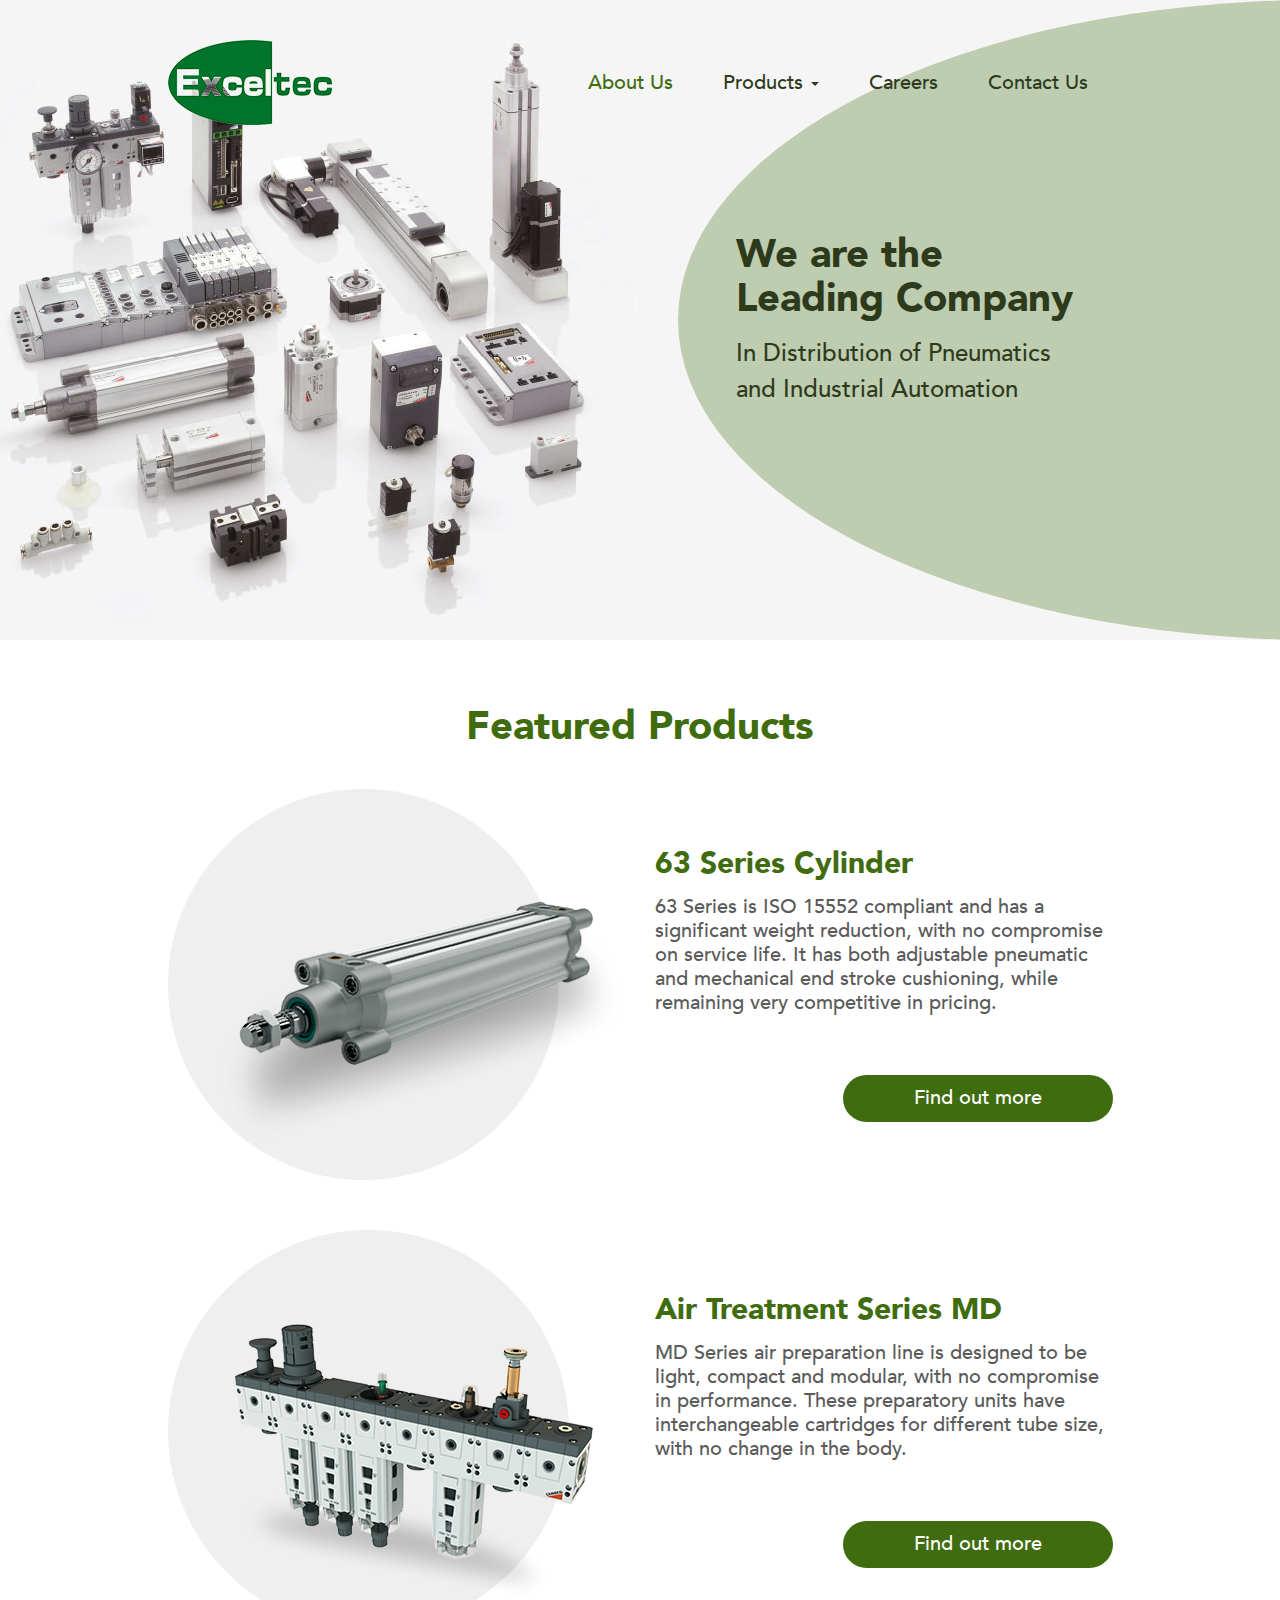
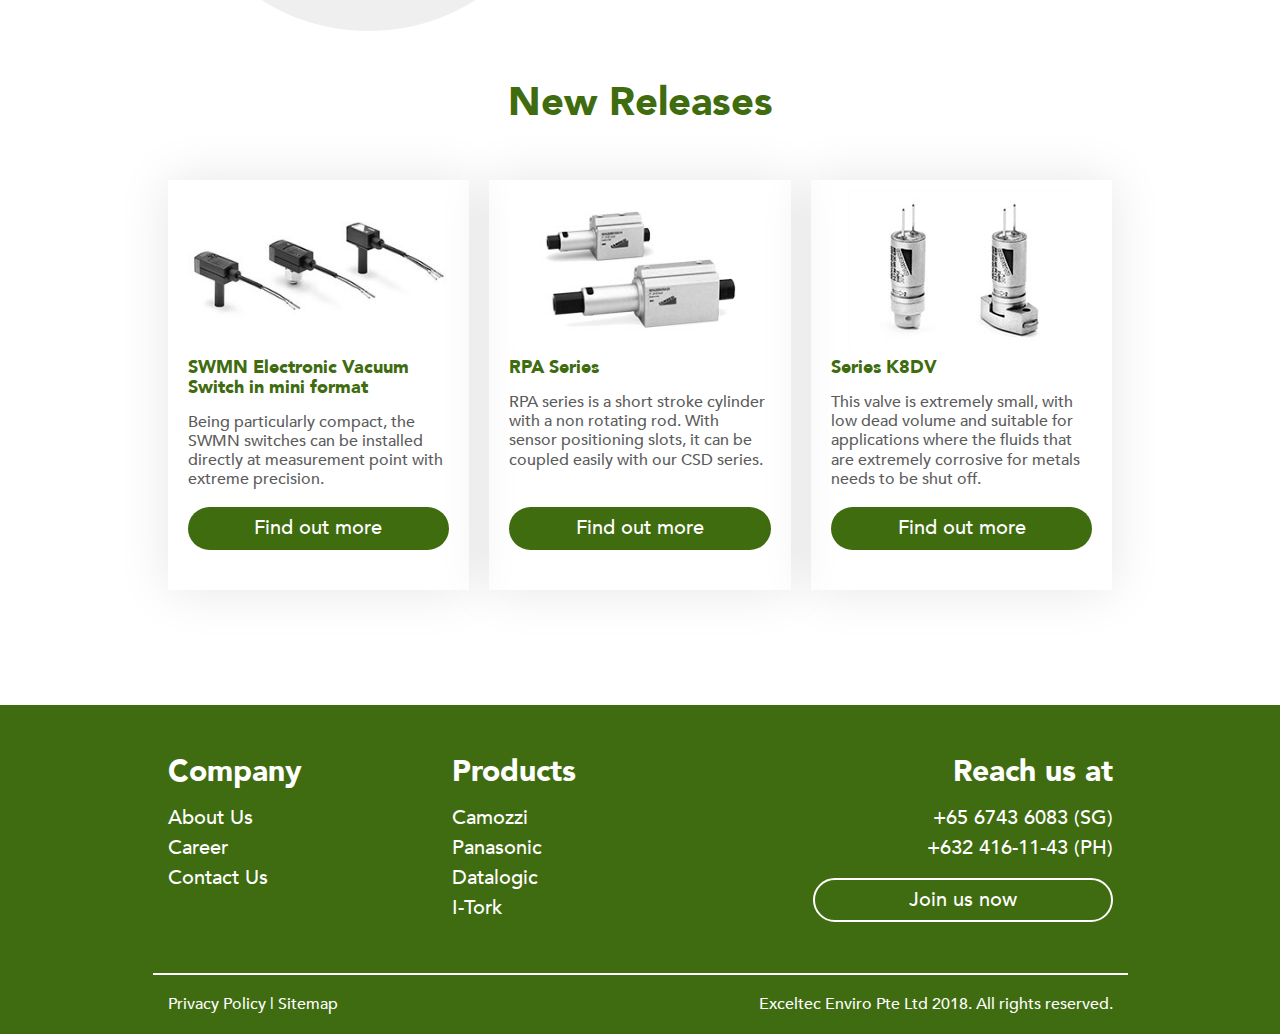
<file: index.html>
<!DOCTYPE html>
<html lang="en">

<head>
    <meta charset="utf-8">
    <meta http-equiv="X-UA-Compatible" content="IE=edge">
    <meta name="viewport" content="width=device-width, initial-scale=1">
    <meta name="author" content="">
    <meta name="description" content="description here">
    <meta name="keywords" content="keywords,here">
    <link rel="shortcut icon" href="favicon.ico" type="image/vnd.microsoft.icon">
    <title>Excletec</title>
    <!-- Bootstrap -->
    <link href="css/bootstrap.min.css" rel="stylesheet">
    <link href="https://use.fontawesome.com/releases/v5.0.7/css/all.css" rel="stylesheet">
    <link href="fonts/stylesheet.css" rel="stylesheet">
    <link href="css/style.css" rel="stylesheet">
    <link href="css/responsive.css" rel="stylesheet">
    <!--[if lt IE 9]>
      <script src="https://oss.maxcdn.com/html5shiv/3.7.3/html5shiv.min.js"></script>
      <script src="https://oss.maxcdn.com/respond/1.4.2/respond.min.js"></script>
    <![endif]-->
</head>

<body>

    <header class="main-header">
        <div class="container">
            <div class="row">
                <div class="col-md-10 div-center">
                    <div class="row">
                        <nav class="navbar navbar-default">
                                <!-- Brand and toggle get grouped for better mobile display -->
                                <div class="navbar-header">
                                    <button type="button" class="navbar-toggle collapsed" data-toggle="collapse" data-target="#bs-example-navbar-collapse-1" aria-expanded="false">
                                        <span class="sr-only">Toggle navigation</span>
                                        <span class="icon-bar icon-bar-1"></span>
                                        <span class="icon-bar icon-bar-2"></span>
                                        <span class="icon-bar icon-bar-3"></span>
                                    </button>
                                    <a class="navbar-brand" href="#"><img src="images/logo.png" alt=""></a>
                                </div>

                                <!-- Collect the nav links, forms, and other content for toggling -->
                                <div class="collapse navbar-collapse" id="bs-example-navbar-collapse-1">
                                    <ul class="nav navbar-nav navbar-right">
                                        <li class="current-menu"><a href="#">About Us </a></li>
                                        <li class="dropdown">
                                            <a href="#" class="dropdown-toggle" data-toggle="dropdown">Products <b class="caret"></b></a>
                                            <ul class="dropdown-menu">
                                                <li><a href="#">Camozzi</a></li>
                                                <li><a href="#">Panasonic</a></li>
                                                <li><a href="#">Datalogic</a></li>
                                                <li><a href="#">I-Tork</a></li>
                                            </ul>
                                        </li>
                                        <li><a href="#">Careers </a></li>
                                        <li><a href="#">Contact Us</a></li>

                                    </ul>
                                </div>
                                <!-- /.navbar-collapse -->
                            <!-- /.container-fluid -->
                        </nav>
                    </div>
                </div>
            </div>
        </div>
    </header>
    <!--   /*========================= main-banner =====================*/-->
    <section class="main-banner">
        <div class="container">
            <div class="row">
                <div class="col-md-10 div-center">
                    <div class="row flex">
                        
                        <div class="col-md-5 col-sm-6 col-xs-12 text" style="margin-left: auto;">
                            <h1>We are the <br> Leading Company</h1>
                            <p>In Distribution of Pneumatics <br> and Industrial Automation</p>
                        </div>
                    </div>
                </div>
            </div>
        </div>
    </section>
    <!--    /*========================= feature-product =====================*/-->
    <section class="feature-product">
        <div class="container">
            <div class="row">
                <div class="col-md-10 div-center">
                    <div class="row">
                        <div class="col-xs-12">
                            <h2 class="section-title">Featured Products</h2>
                        </div>
                    </div>
                    <div class="feature-item clearfix">
                        <div class="row flex">
                            <div class="col-md-6 col-sm-6 col-xs-12">
                                <img src="images/fer-1.png" class="img-responsive" alt="">
                            </div>
                            <div class="col-md-6 col-sm-6 col-xs-12">
                                <h3>63 Series Cylinder</h3>
                                <p>63 Series is ISO 15552 compliant and has a significant weight reduction, with no compromise on service life. It has both adjustable pneumatic and mechanical end stroke cushioning, while remaining very competitive in pricing.</p>
                                <div class="text-right"><a href="#" class="btn">Find out more</a></div>
                            </div>
                        </div>
                        <div class="row flex">
                            <div class="col-md-6 col-sm-6 col-xs-12">
                                <img src="images/fer-2.png" class="img-responsive" alt="">
                            </div>
                            <div class="col-md-6 col-sm-6 col-xs-12">
                                <h3>Air Treatment Series MD</h3>
                                <p>MD Series air preparation line is designed to be light, compact and modular, with no compromise in performance. These preparatory units have interchangeable cartridges for different tube size, with no change in the body. </p>
                                <div class="text-right"><a href="#" class="btn">Find out more</a></div>
                            </div>
                        </div>
                    </div>
                </div>
            </div>
        </div>
    </section>

    <!--   /*========================= new-release =====================*/-->
    <section class="new-release">
        <div class="container">
            <div class="row">
                <div class="col-md-10 div-center">
                    <div class="row">
                        <div class="col-xs-12">
                            <h2 class="section-title">New Releases</h2>
                        </div>
                    </div>
                    <div class="row flex">
                        <div class="col-md-4 col-xs-12">
                            <div class="item">
                                <div class="img">
                                    <div>
                                        <img src="images/new-1.jpg" class="img-responsive" alt="">
                                    </div>
                                </div>
                                <h4>SWMN Electronic Vacuum Switch in mini format</h4>
                                <p>Being particularly compact, the SWMN switches can be installed directly at measurement point with extreme precision. </p>
                                <a href="#" class="btn">Find out more</a>
                            </div>
                        </div>
                        <div class="col-md-4 col-xs-12">
                            <div class="item">
                                <div class="img">
                                    <div>
                                        <img src="images/new-2.jpg" class="img-responsive" alt="">
                                    </div>
                                </div>
                                <h4>RPA Series</h4>
                                <p>RPA series is a short stroke cylinder with a non rotating rod. With sensor positioning slots, it can be coupled easily with our CSD series. </p>
                                <a href="#" class="btn">Find out more</a>
                            </div>
                        </div>
                        <div class="col-md-4 col-xs-12">
                            <div class="item">
                                <div class="img">
                                    <div>
                                        <img src="images/new-3.jpg" class="img-responsive" alt="">
                                    </div>
                                </div>
                                <h4>Series K8DV</h4>
                                <p>This valve is extremely small, with low dead volume and suitable for applications where the fluids that are extremely corrosive for metals needs to be shut off. </p>
                                <a href="#" class="btn">Find out more</a>
                            </div>
                        </div>
                    </div>
                </div>
            </div>
        </div>
    </section>
    <!--   /*========================= main-footer =====================*/-->
    <footer class="main-footer">
        <div class="container">
            <div class="row">
                <div class="col-md-10 div-center">
                    <div class="row">
                        <div class="col-md-7 col-sm-6">
                            <div class="row">
                                <div class="col-md-6 col-sm-6">
                                    <div class="widget">
                                        <h3>Company</h3>
                                        <ul>
                                            <li><a href="#">About Us</a></li>
                                            <li><a href="#">Career</a></li>
                                            <li><a href="#">Contact Us</a></li>
                                        </ul>
                                    </div>
                                </div>
                                <div class="col-md-6 col-sm-6">
                                    <div class="widget">
                                        <h3>Products</h3>
                                        <ul>
                                            <li><a href="#">Camozzi</a></li>
                                            <li><a href="#">Panasonic</a></li>
                                            <li><a href="#">Datalogic</a></li>
                                            <li><a href="#">I-Tork</a></li>
                                        </ul>
                                    </div>
                                </div>
                            </div>
                        </div>
                        <div class="col-md-5 col-sm-6">
                            <div class="widget widget-3 text-right">
                                <h3>Reach us at</h3>
                                <ul>
                                    <li>+65 6743 6083 (SG)</li>
                                    <li>+632 416-11-43 (PH)</li>
                                </ul>
                                <div class="button">
                                    <a href="#" class="btn">Join us now</a>
                                </div>
                            </div>
                        </div>
                    </div>
                    <div class="clearfix">
                        <div class="row footer-bottom">
                            <div class="col-md-6">
                                <a href="#">Privacy Policy</a> | <a href="#">Sitemap</a>
                            </div>
                            <div class="col-md-6">
                                <div class="copy text-right">Exceltec Enviro Pte Ltd 2018. All rights reserved. </div>
                            </div>
                        </div>
                    </div>
                </div>
            </div>
        </div>
    </footer>
    <script src="js/jquery.js" type="text/javascript"></script>
    <script src="js/bootstrap.min.js" type="text/javascript"></script>
    <script src="js/custom.js" type="text/javascript"></script>
</body>

</html>
</file>
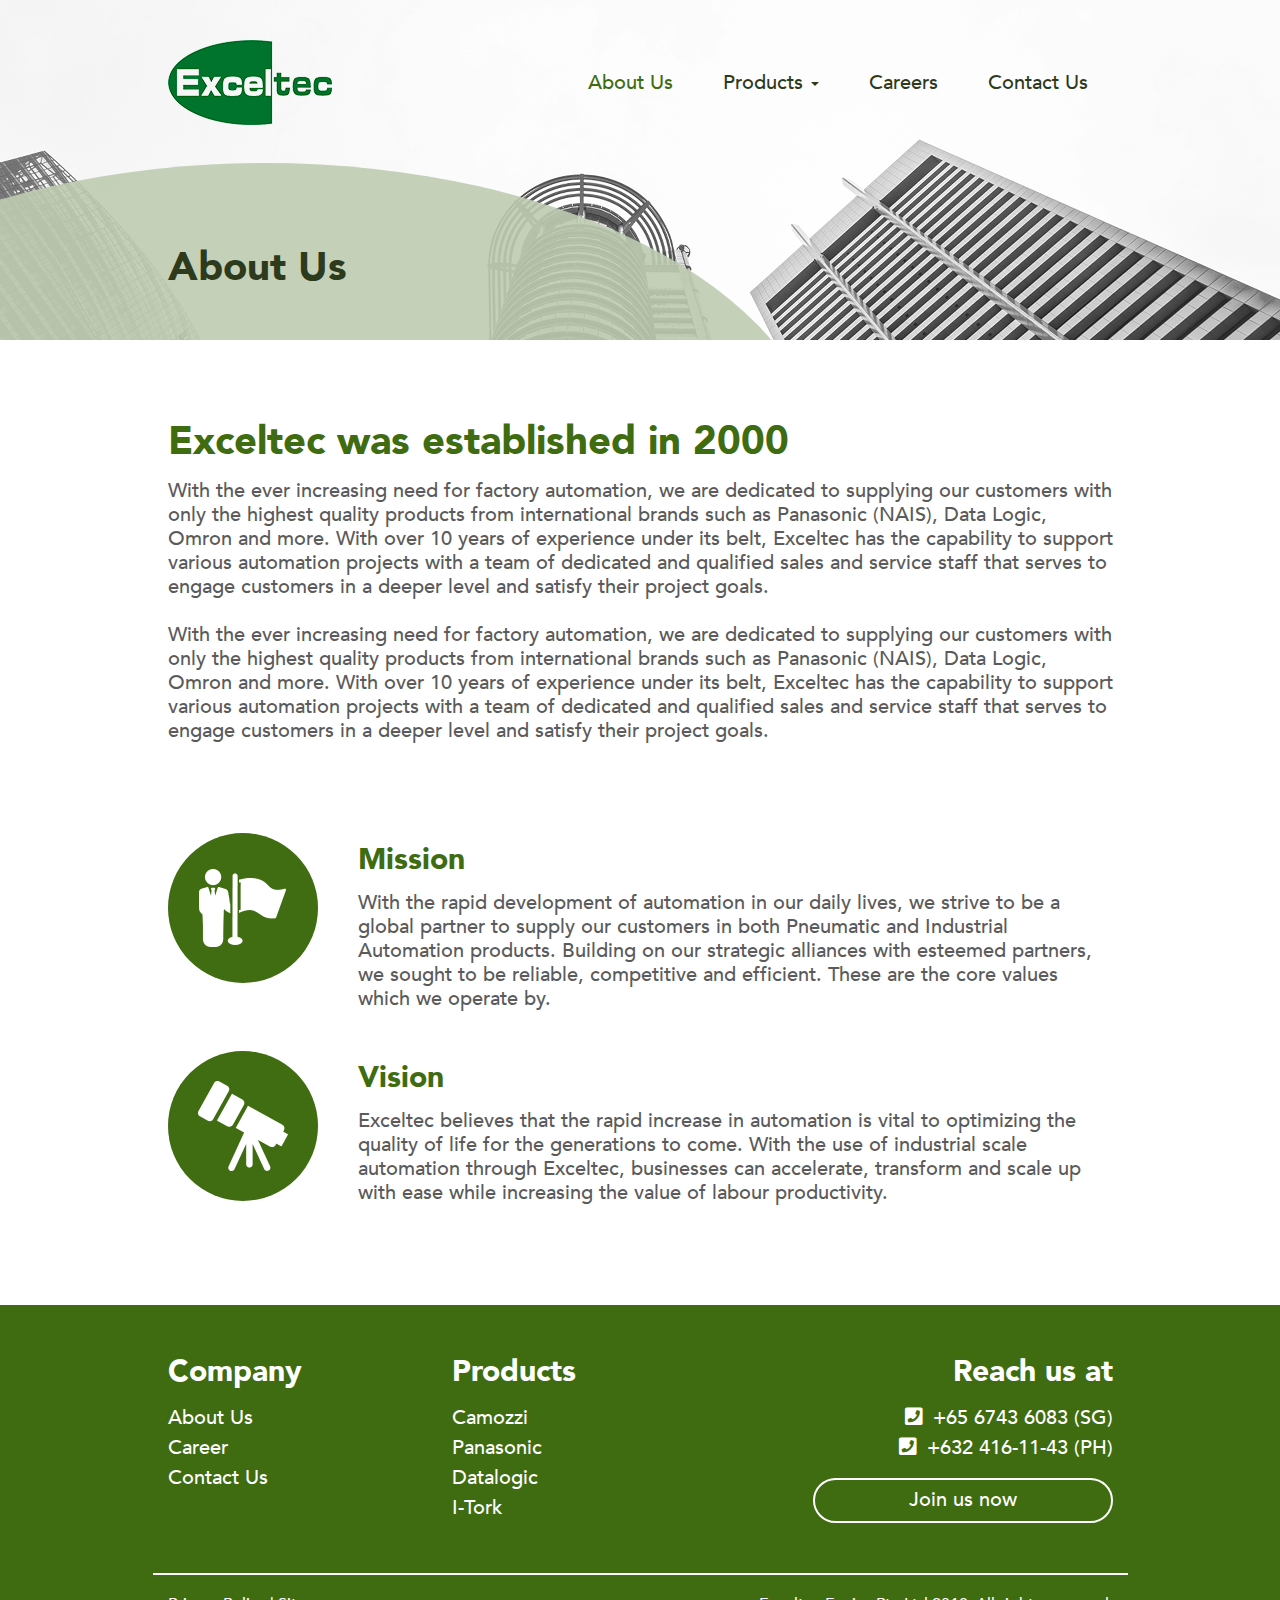
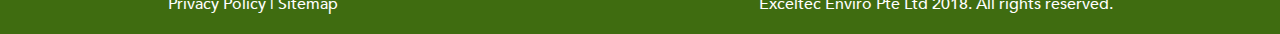
<file: about.html>
<!DOCTYPE html>
<html lang="en">

<head>
    <meta charset="utf-8">
    <meta http-equiv="X-UA-Compatible" content="IE=edge">
    <meta name="viewport" content="width=device-width, initial-scale=1">
    <meta name="author" content="">
    <meta name="description" content="description here">
    <meta name="keywords" content="keywords,here">
    <link rel="shortcut icon" href="favicon.ico" type="image/vnd.microsoft.icon">
    <title>Excletec | About</title>
    <!-- Bootstrap -->
    <link href="css/bootstrap.min.css" rel="stylesheet">
    <link href="https://use.fontawesome.com/releases/v5.0.7/css/all.css" rel="stylesheet">
    <link href="fonts/stylesheet.css" rel="stylesheet">
    <link href="css/style.css" rel="stylesheet">
    <link href="css/responsive.css" rel="stylesheet">
    <!--[if lt IE 9]>
      <script src="https://oss.maxcdn.com/html5shiv/3.7.3/html5shiv.min.js"></script>
      <script src="https://oss.maxcdn.com/respond/1.4.2/respond.min.js"></script>
    <![endif]-->
</head>

<body>
   <header class="main-header">
        <div class="container">
            <div class="row">
                <div class="col-md-10 div-center">
                    <div class="row">
                        <nav class="navbar navbar-default">
                                <!-- Brand and toggle get grouped for better mobile display -->
                                <div class="navbar-header">
                                    <button type="button" class="navbar-toggle collapsed" data-toggle="collapse" data-target="#bs-example-navbar-collapse-1" aria-expanded="false">
                                        <span class="sr-only">Toggle navigation</span>
                                        <span class="icon-bar icon-bar-1"></span>
                                        <span class="icon-bar icon-bar-2"></span>
                                        <span class="icon-bar icon-bar-3"></span>
                                    </button>
                                    <a class="navbar-brand" href="index.html"><img src="images/logo.png" alt=""></a>
                                </div>

                                <!-- Collect the nav links, forms, and other content for toggling -->
                                <div class="collapse navbar-collapse" id="bs-example-navbar-collapse-1">
                                    <ul class="nav navbar-nav navbar-right">
                                        <li class="current-menu"><a href="about.html">About Us </a></li>
                                        <li class="dropdown">
                                            <a href="#" class="dropdown-toggle" data-toggle="dropdown">Products <b class="caret"></b></a>
                                            <ul class="dropdown-menu">
                                                <li><a href="product.html">Camozzi</a></li>
                                                <li><a href="#">Panasonic</a></li>
                                                <li><a href="product-datalogic.html">Datalogic</a></li>
                                                <li><a href="#">I-Tork</a></li>
                                            </ul>
                                        </li>
                                        <li><a href="carrer.html">Careers </a></li>
                                        <li><a href="contact.html">Contact Us</a></li>

                                    </ul>
                                </div>
                                <!-- /.navbar-collapse -->
                            <!-- /.container-fluid -->
                        </nav>
                    </div>
                </div>
            </div>
        </div>
    </header>
    <!--   /*========================= page-banner =====================*/-->
    <section class="page-banner">
        <div class="container">
            <div class="row">
                <div class="col-md-10 div-center">
                    <h1>About Us</h1>
                </div>
            </div>
        </div>
    </section>
    <!--   /*========================= about-content =====================*/ -->
    <section class="about-content">
        <div class="container">
            <div class="row">
                <div class="col-md-10 div-center">
                    <h2>Exceltec was established in 2000</h2>
                    <p>With the ever increasing need for factory automation, we are dedicated to supplying our customers with only the highest quality products from international brands such as Panasonic (NAIS), Data Logic, Omron and more. With over 10 years of experience under its belt, Exceltec has the capability to support various automation projects with a team of dedicated and qualified sales and service staff that serves to engage customers in a deeper level and satisfy their project goals. <br><br>With the ever increasing need for factory automation, we are dedicated to supplying our customers with only the highest quality products from international brands such as Panasonic (NAIS), Data Logic, Omron and more. With over 10 years of experience under its belt, Exceltec has the capability to support various automation projects with a team of dedicated and qualified sales and service staff that serves to engage customers in a deeper level and satisfy their project goals.</p>
                    <div class="row" style="padding-top: 70px;">
                        <div class="item clearfix">
                            <div class="img">
                                <div>
                                    <img src="images/mision.png" alt="">
                                </div>
                            </div>
                            <div class="text">
                                <h3>Mission</h3>
                                <p>With the rapid development of automation in our daily lives, we strive to be a global partner to supply our customers in both Pneumatic and Industrial Automation products. Building on our strategic alliances with esteemed partners, we sought to be reliable, competitive and efficient. These are the core values which we operate by.</p>
                            </div>
                        </div>
                        <div class="item clearfix">
                            <div class="img">
                                <div>
                                    <img src="images/vision.png" alt="">
                                </div>
                            </div>
                            <div class="text">
                                <h3>Vision</h3>
                                <p>Exceltec believes that the rapid increase in automation is vital to optimizing the quality of life for the generations to come. With the use of industrial scale automation through Exceltec, businesses can accelerate, transform and scale up with ease while increasing the value of labour productivity.</p>
                            </div>
                        </div>
                    </div>
                </div>
            </div>
        </div>
    </section>
    <!--   /*========================= main-footer =====================*/-->
    <footer class="main-footer">
        <div class="container">
            <div class="row">
                <div class="col-md-10 div-center">
                    <div class="row">
                        <div class="col-md-7 col-sm-6">
                            <div class="row">
                                <div class="col-md-6 col-sm-6">
                                    <div class="widget">
                                        <h3>Company</h3>
                                        <ul>
                                            <li><a href="#">About Us</a></li>
                                            <li><a href="#">Career</a></li>
                                            <li><a href="#">Contact Us</a></li>
                                        </ul>
                                    </div>
                                </div>
                                <div class="col-md-6 col-sm-6">
                                    <div class="widget">
                                        <h3>Products</h3>
                                        <ul>
                                            <li><a href="#">Camozzi</a></li>
                                            <li><a href="#">Panasonic</a></li>
                                            <li><a href="#">Datalogic</a></li>
                                            <li><a href="#">I-Tork</a></li>
                                        </ul>
                                    </div>
                                </div>
                            </div>
                        </div>
                        <div class="col-md-5 col-sm-6">
                            <div class="widget widget-3 text-right">
                                <h3>Reach us at</h3>
                                <ul>
                                    <li><i class="fas fa-phone-square"></i>+65 6743 6083 (SG)</li>
                                    <li><i class="fas fa-phone-square"></i>+632 416-11-43 (PH)</li>
                                </ul>
                                <div class="button">
                                    <a href="#" class="btn">Join us now</a>
                                </div>
                            </div>
                        </div>
                    </div>
                    <div class="clearfix">
                        <div class="row footer-bottom">
                            <div class="col-md-6">
                                <a href="#">Privacy Policy</a> | <a href="#">Sitemap</a>
                            </div>
                            <div class="col-md-6">
                                <div class="copy text-right">Exceltec Enviro Pte Ltd 2018. All rights reserved. </div>
                            </div>
                        </div>
                    </div>
                </div>
            </div>
        </div>
    </footer>
    <script src="js/jquery.js" type="text/javascript"></script>
    <script src="js/bootstrap.min.js" type="text/javascript"></script>
    <script src="js/custom.js" type="text/javascript"></script>
</body>

</html>
</file>
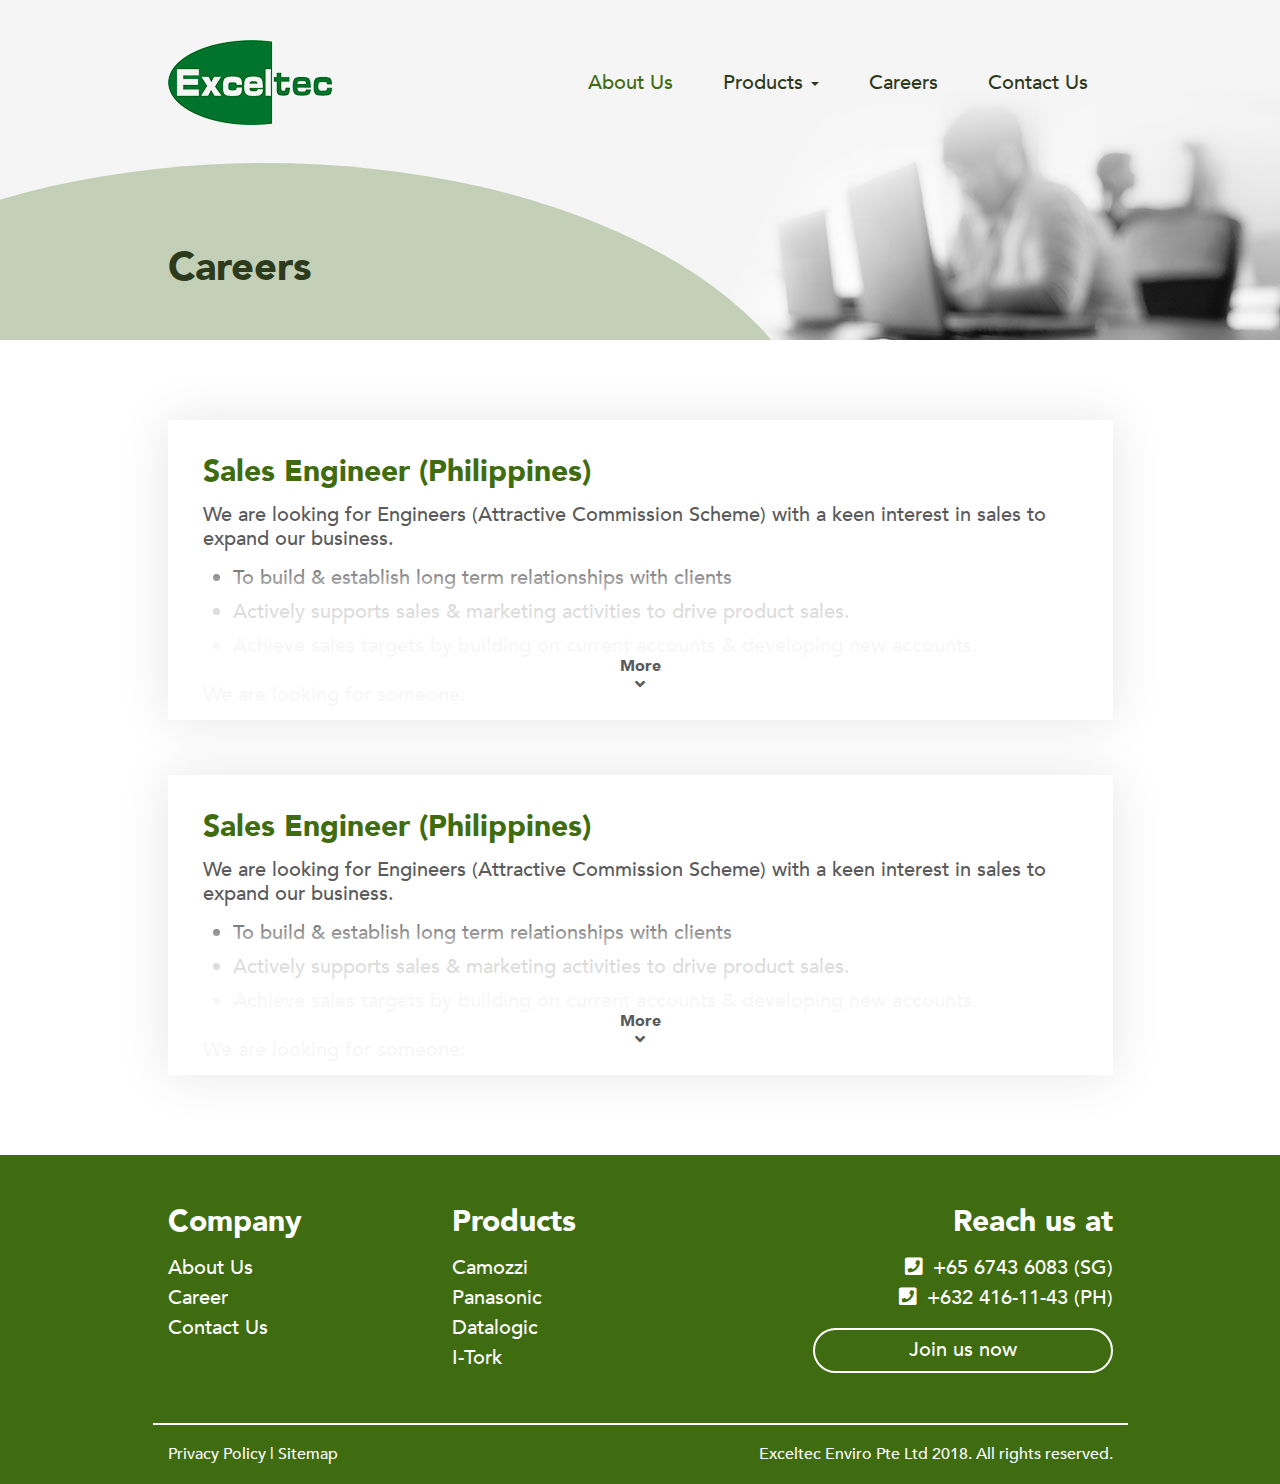
<file: carrer.html>
<!DOCTYPE html>
<html lang="en">

<head>
    <meta charset="utf-8">
    <meta http-equiv="X-UA-Compatible" content="IE=edge">
    <meta name="viewport" content="width=device-width, initial-scale=1">
    <meta name="author" content="">
    <meta name="description" content="description here">
    <meta name="keywords" content="keywords,here">
    <link rel="shortcut icon" href="favicon.ico" type="image/vnd.microsoft.icon">
    <title>Excletec | Careers</title>
    <!-- Bootstrap -->
    <link href="css/bootstrap.min.css" rel="stylesheet">
    <link href="https://use.fontawesome.com/releases/v5.0.7/css/all.css" rel="stylesheet">
    <link href="fonts/stylesheet.css" rel="stylesheet">
    <link href="css/style.css" rel="stylesheet">
    <link href="css/responsive.css" rel="stylesheet">
    <!--[if lt IE 9]>
      <script src="https://oss.maxcdn.com/html5shiv/3.7.3/html5shiv.min.js"></script>
      <script src="https://oss.maxcdn.com/respond/1.4.2/respond.min.js"></script>
    <![endif]-->
</head>

<body>
   <header class="main-header">
        <div class="container">
            <div class="row">
                <div class="col-md-10 div-center">
                    <div class="row">
                        <nav class="navbar navbar-default">
                                <!-- Brand and toggle get grouped for better mobile display -->
                                <div class="navbar-header">
                                    <button type="button" class="navbar-toggle collapsed" data-toggle="collapse" data-target="#bs-example-navbar-collapse-1" aria-expanded="false">
                                        <span class="sr-only">Toggle navigation</span>
                                        <span class="icon-bar icon-bar-1"></span>
                                        <span class="icon-bar icon-bar-2"></span>
                                        <span class="icon-bar icon-bar-3"></span>
                                    </button>
                                    <a class="navbar-brand" href="index.html"><img src="images/logo.png" alt=""></a>
                                </div>

                                <!-- Collect the nav links, forms, and other content for toggling -->
                                <div class="collapse navbar-collapse" id="bs-example-navbar-collapse-1">
                                    <ul class="nav navbar-nav navbar-right">
                                        <li class="current-menu"><a href="about.html">About Us </a></li>
                                        <li class="dropdown">
                                            <a href="#" class="dropdown-toggle" data-toggle="dropdown">Products <b class="caret"></b></a>
                                            <ul class="dropdown-menu">
                                                <li><a href="product.html">Camozzi</a></li>
                                                <li><a href="#">Panasonic</a></li>
                                                <li><a href="product-datalogic.html">Datalogic</a></li>
                                                <li><a href="#">I-Tork</a></li>
                                            </ul>
                                        </li>
                                        <li><a href="carrer.html">Careers </a></li>
                                        <li><a href="contact.html">Contact Us</a></li>

                                    </ul>
                                </div>
                                <!-- /.navbar-collapse -->
                            <!-- /.container-fluid -->
                        </nav>
                    </div>
                </div>
            </div>
        </div>
    </header>
    <!--   /*========================= page-banner =====================*/-->
    <section class="page-banner" style="background-image: url(images/banner-carrer.jpg)">
        <div class="container">
            <div class="row">
                <div class="col-md-10 div-center">
                    <h1>Careers</h1>
                </div>
            </div>
        </div>
    </section>
    <!--   /*========================= career-content =====================*/ -->
    <section class="career-content">
        <div class="container">
            <div class="row">
                <div class="col-md-10 div-center">
                    <div class="row">
                        <div class="col-xs-12">
                            <div class="item">
                                <h2>Sales Engineer (Philippines)</h2>
                                <p>We are looking for Engineers (Attractive Commission Scheme) with a keen interest in sales to expand our business.</p>
                                <ul>
                                    <li>To build & establish long term relationships with clients </li>
                                    <li>Actively supports sales & marketing activities to drive product sales.</li>
                                    <li>Achieve sales targets by building on current accounts & developing new accounts.</li>
                                </ul>
                                <p>We are looking for someone:</p>
                                <ul>
                                    <li>Young, Driven and Motivated</li>
                                    <li>Keen interest in Sales and business development </li>
                                    <li>Passionate about providing quality service to customers</li>
                                    <li>Interest to Learn & Improve</li>
                                    <li>Prior experience in factory automation, mechanical engineer or electrical engineer</li>
                                </ul>
                                <div class="text-right">
                                    <a href="#" class="btn">Send us your CV </a>
                                </div>
                                <div class="show-more text-center">More <div><i class="fas fa-angle-down"></i></div></div>
                            </div>
                        </div>
                        <div class="col-xs-12">
                            <div class="item">
                                <h2>Sales Engineer (Philippines)</h2>
                                <p>We are looking for Engineers (Attractive Commission Scheme) with a keen interest in sales to expand our business.</p>
                                <ul>
                                    <li>To build & establish long term relationships with clients </li>
                                    <li>Actively supports sales & marketing activities to drive product sales.</li>
                                    <li>Achieve sales targets by building on current accounts & developing new accounts.</li>
                                </ul>
                                <p>We are looking for someone:</p>
                                <ul>
                                    <li>Young, Driven and Motivated</li>
                                    <li>Keen interest in Sales and business development </li>
                                    <li>Passionate about providing quality service to customers</li>
                                    <li>Interest to Learn & Improve</li>
                                    <li>Prior experience in factory automation, mechanical engineer or electrical engineer</li>
                                </ul>
                                <div class="text-right">
                                    <a href="#" class="btn">Send us your CV </a>
                                </div>
                                <div class="show-more text-center">More <div><i class="fas fa-angle-down"></i></div></div>
                            </div>
                        </div>
                    </div>
                </div>
            </div>
        </div>
    </section>
    <!--   /*========================= main-footer =====================*/-->
    <footer class="main-footer">
        <div class="container">
            <div class="row">
                <div class="col-md-10 div-center">
                    <div class="row">
                        <div class="col-md-7 col-sm-6">
                            <div class="row">
                                <div class="col-md-6 col-sm-6">
                                    <div class="widget">
                                        <h3>Company</h3>
                                        <ul>
                                            <li><a href="#">About Us</a></li>
                                            <li><a href="#">Career</a></li>
                                            <li><a href="#">Contact Us</a></li>
                                        </ul>
                                    </div>
                                </div>
                                <div class="col-md-6 col-sm-6">
                                    <div class="widget">
                                        <h3>Products</h3>
                                        <ul>
                                            <li><a href="#">Camozzi</a></li>
                                            <li><a href="#">Panasonic</a></li>
                                            <li><a href="#">Datalogic</a></li>
                                            <li><a href="#">I-Tork</a></li>
                                        </ul>
                                    </div>
                                </div>
                            </div>
                        </div>
                        <div class="col-md-5 col-sm-6">
                            <div class="widget widget-3 text-right">
                                <h3>Reach us at</h3>
                                <ul>
                                    <li><i class="fas fa-phone-square"></i>+65 6743 6083 (SG)</li>
                                    <li><i class="fas fa-phone-square"></i>+632 416-11-43 (PH)</li>
                                </ul>
                                <div class="button">
                                    <a href="#" class="btn">Join us now</a>
                                </div>
                            </div>
                        </div>
                    </div>
                    <div class="clearfix">
                        <div class="row footer-bottom">
                            <div class="col-md-6">
                                <a href="#">Privacy Policy</a> | <a href="#">Sitemap</a>
                            </div>
                            <div class="col-md-6">
                                <div class="copy text-right">Exceltec Enviro Pte Ltd 2018. All rights reserved. </div>
                            </div>
                        </div>
                    </div>
                </div>
            </div>
        </div>
    </footer>
    <script src="js/jquery.js" type="text/javascript"></script>
    <script src="js/bootstrap.min.js" type="text/javascript"></script>
    <script src="js/custom.js" type="text/javascript"></script>
</body>

</html>
</file>
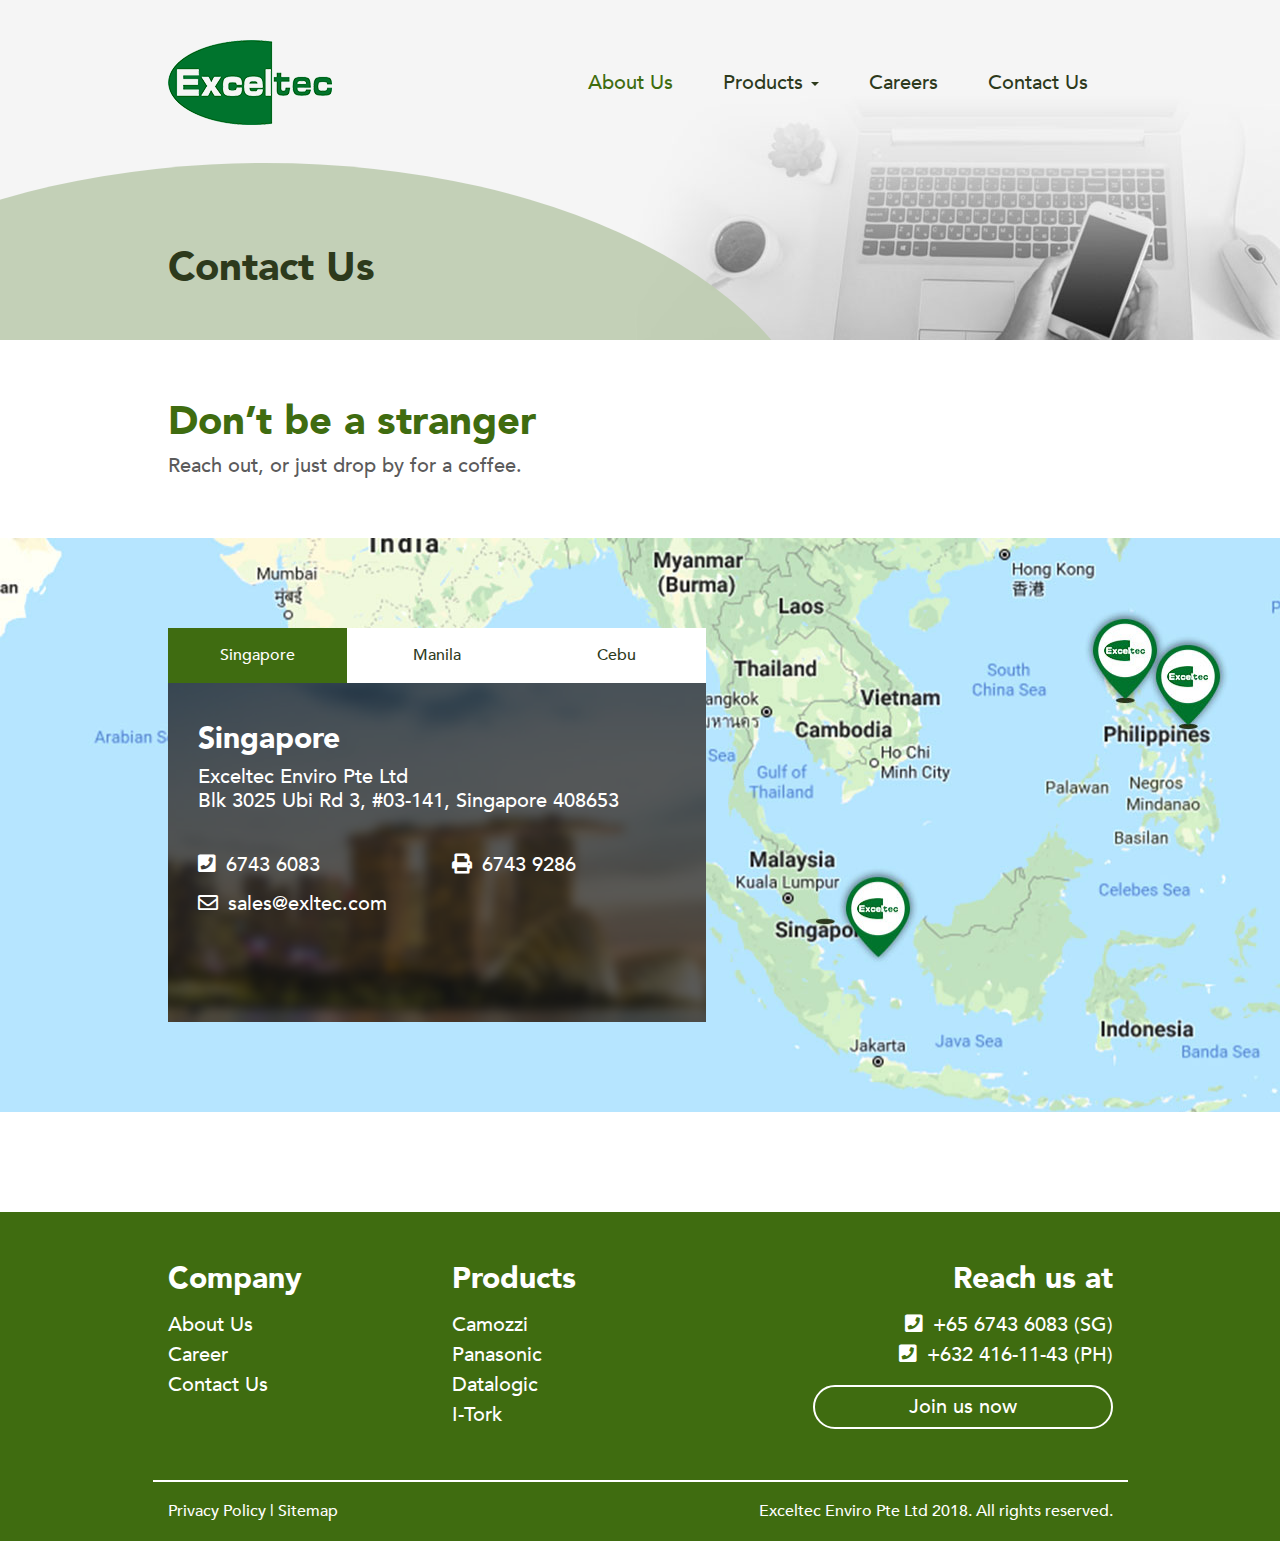
<file: contact.html>
<!DOCTYPE html>
<html lang="en">

<head>
    <meta charset="utf-8">
    <meta http-equiv="X-UA-Compatible" content="IE=edge">
    <meta name="viewport" content="width=device-width, initial-scale=1">
    <meta name="author" content="">
    <meta name="description" content="description here">
    <meta name="keywords" content="keywords,here">
    <link rel="shortcut icon" href="favicon.ico" type="image/vnd.microsoft.icon">
    <title>Excletec | Contact</title>
    <!-- Bootstrap -->
    <link href="css/bootstrap.min.css" rel="stylesheet">
    <link href="https://use.fontawesome.com/releases/v5.0.7/css/all.css" rel="stylesheet">
    <link href="fonts/stylesheet.css" rel="stylesheet">
    <link href="css/style.css" rel="stylesheet">
    <link href="css/responsive.css" rel="stylesheet">
    <!--[if lt IE 9]>
      <script src="https://oss.maxcdn.com/html5shiv/3.7.3/html5shiv.min.js"></script>
      <script src="https://oss.maxcdn.com/respond/1.4.2/respond.min.js"></script>
    <![endif]-->
</head>

<body>
   <header class="main-header">
        <div class="container">
            <div class="row">
                <div class="col-md-10 div-center">
                    <div class="row">
                        <nav class="navbar navbar-default">
                                <!-- Brand and toggle get grouped for better mobile display -->
                                <div class="navbar-header">
                                    <button type="button" class="navbar-toggle collapsed" data-toggle="collapse" data-target="#bs-example-navbar-collapse-1" aria-expanded="false">
                                        <span class="sr-only">Toggle navigation</span>
                                        <span class="icon-bar icon-bar-1"></span>
                                        <span class="icon-bar icon-bar-2"></span>
                                        <span class="icon-bar icon-bar-3"></span>
                                    </button>
                                    <a class="navbar-brand" href="index.html"><img src="images/logo.png" alt=""></a>
                                </div>

                                <!-- Collect the nav links, forms, and other content for toggling -->
                                <div class="collapse navbar-collapse" id="bs-example-navbar-collapse-1">
                                    <ul class="nav navbar-nav navbar-right">
                                        <li class="current-menu"><a href="about.html">About Us </a></li>
                                        <li class="dropdown">
                                            <a href="#" class="dropdown-toggle" data-toggle="dropdown">Products <b class="caret"></b></a>
                                            <ul class="dropdown-menu">
                                                <li><a href="product.html">Camozzi</a></li>
                                                <li><a href="#">Panasonic</a></li>
                                                <li><a href="product-datalogic.html">Datalogic</a></li>
                                                <li><a href="#">I-Tork</a></li>
                                            </ul>
                                        </li>
                                        <li><a href="carrer.html">Careers </a></li>
                                        <li><a href="contact.html">Contact Us</a></li>

                                    </ul>
                                </div>
                                <!-- /.navbar-collapse -->
                            <!-- /.container-fluid -->
                        </nav>
                    </div>
                </div>
            </div>
        </div>
    </header>
    <!--   /*========================= page-banner =====================*/-->
    <section class="page-banner" style="background-image: url(images/banner-contact.jpg)">
        <div class="container">
            <div class="row">
                <div class="col-md-10 div-center">
                    <h1>Contact Us</h1>
                </div>
            </div>
        </div>
    </section>
    <div class="contact-title">
        <div class="container">
            <div class="row">
                <div class="col-md-10 div-center">
                    <h2>Don’t be a stranger</h2>
                    <p>Reach out, or just drop by for a coffee.</p>
                </div>
            </div>
        </div>
    </div>
    <!--    /*========================= Contact =====================*/-->
    <section class="contact-map">
        <div class="container">
            <div class="row">
                <div class="col-md-10 div-center">
                    <div class="row">
                        <div class="col-md-7">
                            <ul class="nav nav-tabs">
                                <li class="active"><a data-toggle="tab" href="#home">Singapore</a></li>
                                <li><a data-toggle="tab" href="#menu1">Manila</a></li>
                                <li><a data-toggle="tab" href="#menu2">Cebu</a></li>
                            </ul>

                            <div class="tab-content">
                                <div id="home" class="tab-pane fade in active">
                                    <div class="overlay">
                                        <h3>Singapore</h3>
                                        <p class="address">Exceltec Enviro Pte Ltd <br> Blk 3025 Ubi Rd 3, #03-141, Singapore 408653</p>
                                        <div class="row">
                                            <div class="col-md-6 col-sm-6">
                                                <p><i class="fas fa-phone-square"></i>6743 6083</p>
                                            </div>
                                            <div class="col-md-6 col-sm-6">
                                                <p><i class="fas fa-print"></i>6743 9286</p>
                                            </div>
                                            <div class="col-md-6 col-sm-6">
                                                <p><i class="far fa-envelope"></i>sales@exltec.com</p>
                                            </div>
                                        </div>
                                    </div>
                                </div>
                                <div id="menu1" class="tab-pane fade">
                                    <div class="overlay">
                                        <h3>Singapore</h3>
                                        <p class="address">Exceltec Enviro Pte Ltd <br> Blk 3025 Ubi Rd 3, #03-141, Singapore 408653</p>
                                        <div class="row">
                                            <div class="col-md-6 col-sm-6">
                                                <p><i class="fas fa-phone-square"></i>6743 6083</p>
                                            </div>
                                            <div class="col-md-6 col-sm-6">
                                                <p><i class="fas fa-print"></i>6743 9286</p>
                                            </div>
                                            <div class="col-md-6 col-sm-6">
                                                <p><i class="far fa-envelope"></i>sales@exltec.com</p>
                                            </div>
                                        </div>
                                    </div>
                                </div>
                                <div id="menu2" class="tab-pane fade">
                                    <div class="overlay">
                                        <h3>Singapore</h3>
                                        <p class="address">Exceltec Enviro Pte Ltd <br> Blk 3025 Ubi Rd 3, #03-141, Singapore 408653</p>
                                        <div class="row">
                                            <div class="col-md-6 col-sm-6">
                                                <p><i class="fas fa-phone-square"></i>6743 6083</p>
                                            </div>
                                            <div class="col-md-6 col-sm-6">
                                                <p><i class="fas fa-print"></i>6743 9286</p>
                                            </div>
                                            <div class="col-md-6 col-sm-6">
                                                <p><i class="far fa-envelope"></i>sales@exltec.com</p>
                                            </div>
                                        </div>
                                    </div>
                                </div>
                            </div>
                        </div>
                    </div>
                </div>
            </div>
        </div>
    </section>
    <!--   /*========================= main-footer =====================*/-->
    <footer class="main-footer">
        <div class="container">
            <div class="row">
                <div class="col-md-10 div-center">
                    <div class="row">
                        <div class="col-md-7 col-sm-6">
                            <div class="row">
                                <div class="col-md-6 col-sm-6">
                                    <div class="widget">
                                        <h3>Company</h3>
                                        <ul>
                                            <li><a href="#">About Us</a></li>
                                            <li><a href="#">Career</a></li>
                                            <li><a href="#">Contact Us</a></li>
                                        </ul>
                                    </div>
                                </div>
                                <div class="col-md-6 col-sm-6">
                                    <div class="widget">
                                        <h3>Products</h3>
                                        <ul>
                                            <li><a href="#">Camozzi</a></li>
                                            <li><a href="#">Panasonic</a></li>
                                            <li><a href="#">Datalogic</a></li>
                                            <li><a href="#">I-Tork</a></li>
                                        </ul>
                                    </div>
                                </div>
                            </div>
                        </div>
                        <div class="col-md-5 col-sm-6">
                            <div class="widget widget-3 text-right">
                                <h3>Reach us at</h3>
                                <ul>
                                    <li><i class="fas fa-phone-square"></i>+65 6743 6083 (SG)</li>
                                    <li><i class="fas fa-phone-square"></i>+632 416-11-43 (PH)</li>
                                </ul>
                                <div class="button">
                                    <a href="#" class="btn">Join us now</a>
                                </div>
                            </div>
                        </div>
                    </div>
                    <div class="clearfix">
                        <div class="row footer-bottom">
                            <div class="col-md-6">
                                <a href="#">Privacy Policy</a> | <a href="#">Sitemap</a>
                            </div>
                            <div class="col-md-6">
                                <div class="copy text-right">Exceltec Enviro Pte Ltd 2018. All rights reserved. </div>
                            </div>
                        </div>
                    </div>
                </div>
            </div>
        </div>
    </footer>
    <script src="js/jquery.js" type="text/javascript"></script>
    <script src="js/bootstrap.min.js" type="text/javascript"></script>
    <script src="js/custom.js" type="text/javascript"></script>
</body>

</html>
</file>
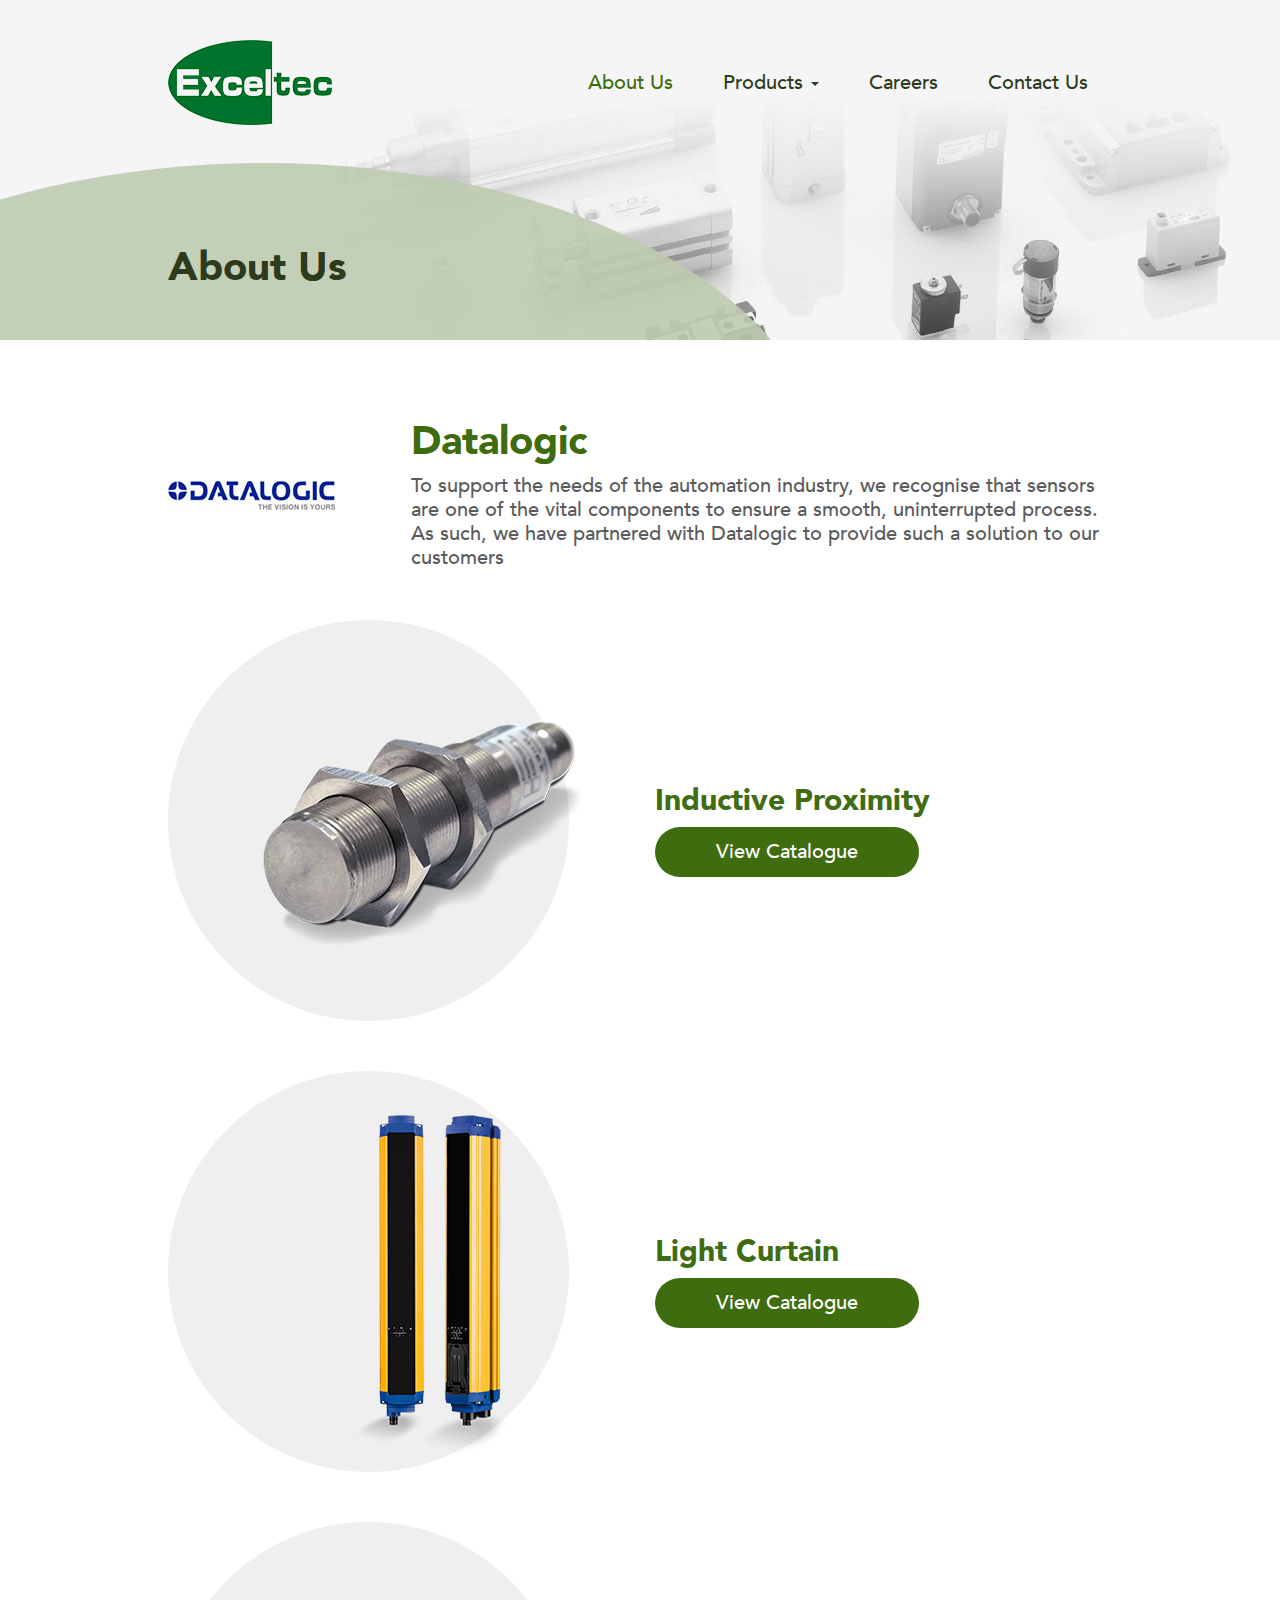
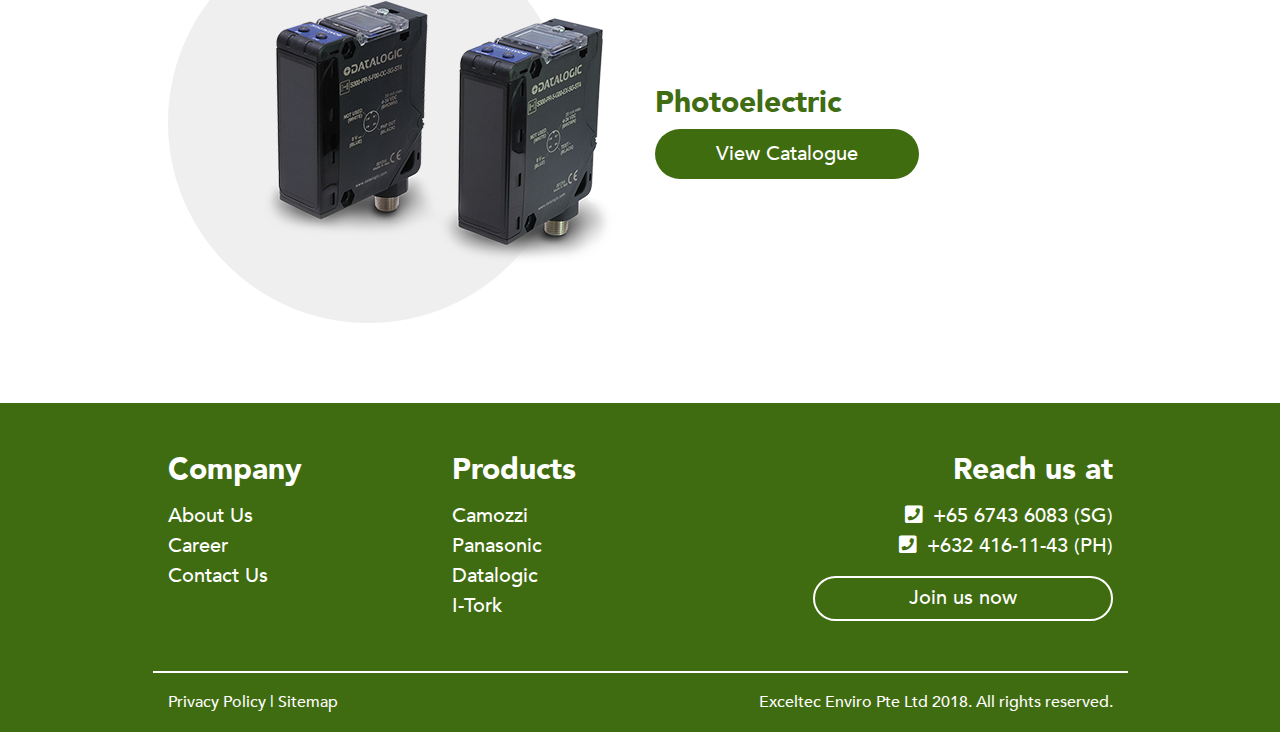
<file: product-datalogic.html>
<!DOCTYPE html>
<html lang="en">

<head>
    <meta charset="utf-8">
    <meta http-equiv="X-UA-Compatible" content="IE=edge">
    <meta name="viewport" content="width=device-width, initial-scale=1">
    <meta name="author" content="">
    <meta name="description" content="description here">
    <meta name="keywords" content="keywords,here">
    <link rel="shortcut icon" href="favicon.ico" type="image/vnd.microsoft.icon">
    <title>Excletec | Product</title>
    <!-- Bootstrap -->
    <link href="css/bootstrap.min.css" rel="stylesheet">
    <link href="https://use.fontawesome.com/releases/v5.0.7/css/all.css" rel="stylesheet">
    <link href="fonts/stylesheet.css" rel="stylesheet">
    <link href="css/style.css" rel="stylesheet">
    <link href="css/responsive.css" rel="stylesheet">
    <!--[if lt IE 9]>
      <script src="https://oss.maxcdn.com/html5shiv/3.7.3/html5shiv.min.js"></script>
      <script src="https://oss.maxcdn.com/respond/1.4.2/respond.min.js"></script>
    <![endif]-->
</head>

<body>
   <header class="main-header">
        <div class="container">
            <div class="row">
                <div class="col-md-10 div-center">
                    <div class="row">
                        <nav class="navbar navbar-default">
                                <!-- Brand and toggle get grouped for better mobile display -->
                                <div class="navbar-header">
                                    <button type="button" class="navbar-toggle collapsed" data-toggle="collapse" data-target="#bs-example-navbar-collapse-1" aria-expanded="false">
                                        <span class="sr-only">Toggle navigation</span>
                                        <span class="icon-bar icon-bar-1"></span>
                                        <span class="icon-bar icon-bar-2"></span>
                                        <span class="icon-bar icon-bar-3"></span>
                                    </button>
                                    <a class="navbar-brand" href="index.html"><img src="images/logo.png" alt=""></a>
                                </div>

                                <!-- Collect the nav links, forms, and other content for toggling -->
                                <div class="collapse navbar-collapse" id="bs-example-navbar-collapse-1">
                                    <ul class="nav navbar-nav navbar-right">
                                        <li class="current-menu"><a href="about.html">About Us </a></li>
                                        <li class="dropdown">
                                            <a href="#" class="dropdown-toggle" data-toggle="dropdown">Products <b class="caret"></b></a>
                                            <ul class="dropdown-menu">
                                                <li><a href="product.html">Camozzi</a></li>
                                                <li><a href="#">Panasonic</a></li>
                                                <li><a href="product-datalogic.html">Datalogic</a></li>
                                                <li><a href="#">I-Tork</a></li>
                                            </ul>
                                        </li>
                                        <li><a href="carrer.html">Careers </a></li>
                                        <li><a href="contact.html">Contact Us</a></li>

                                    </ul>
                                </div>
                                <!-- /.navbar-collapse -->
                            <!-- /.container-fluid -->
                        </nav>
                    </div>
                </div>
            </div>
        </div>
    </header>
    <!--   /*========================= page-banner =====================*/-->
    <section class="page-banner" style="background-image: url(images/banner-product.jpg)">
        <div class="container">
            <div class="row">
                <div class="col-md-10 div-center">
                    <h1>About Us</h1>
                </div>
            </div>
        </div>
    </section>
    <!--   /*========================= product-content =====================*/ -->
    <section class="product-content">
        <div class="container">
            <div class="row">
                <div class="col-md-10 div-center">
                    <div class="section-top clearfix">
                        <div class="row flex">
                            <div class="col-md-3 col-ss-4 img">
                                <img src="images/camozi-2.jpg" alt="">
                            </div>
                            <div class="col-md-9 col-ss-8">
                                <h2>Datalogic</h2>
                                <p>To support the needs of the automation industry, we recognise that sensors are one of the vital components to ensure a smooth, uninterrupted process. As such, we have partnered with Datalogic to provide such a solution to our customers</p>
                            </div>
                        </div>
                    </div>
                    <div class="product-items">
                        <div class="row flex">
                            <div class="col-md-6 col-sm-6 col-xs-12 img">
                                <img src="images/product-5.png" class="img-responsive" alt="">
                            </div>
                            <div class="col-md-6 col-sm-6 col-xs-12">
                                <h3>Inductive Proximity</h3>
                                <div><a href="#" class="btn">View Catalogue</a></div>
                            </div>
                        </div>
                        <div class="row flex">
                            <div class="col-md-6 col-sm-6 col-xs-12 img">
                                <img src="images/product-6.png" class="img-responsive" alt="">
                            </div>
                            <div class="col-md-6 col-sm-6 col-xs-12">
                                <h3>Light Curtain</h3>
                                <div><a href="#" class="btn">View Catalogue</a></div>
                            </div>
                        </div>
                        <div class="row flex">
                            <div class="col-md-6 col-sm-6 col-xs-12 img">
                                <img src="images/product-7.png" class="img-responsive" alt="">
                            </div>
                            <div class="col-md-6 col-sm-6 col-xs-12">
                                <h3>Photoelectric</h3>
                                <div><a href="#" class="btn">View Catalogue</a></div>
                            </div>
                        </div>
                    </div>
                </div>
            </div>
        </div>
    </section>
    <!--   /*========================= main-footer =====================*/-->
    <footer class="main-footer">
        <div class="container">
            <div class="row">
                <div class="col-md-10 div-center">
                    <div class="row">
                        <div class="col-md-7 col-sm-6">
                            <div class="row">
                                <div class="col-md-6 col-sm-6">
                                    <div class="widget">
                                        <h3>Company</h3>
                                        <ul>
                                            <li><a href="#">About Us</a></li>
                                            <li><a href="#">Career</a></li>
                                            <li><a href="#">Contact Us</a></li>
                                        </ul>
                                    </div>
                                </div>
                                <div class="col-md-6 col-sm-6">
                                    <div class="widget">
                                        <h3>Products</h3>
                                        <ul>
                                            <li><a href="#">Camozzi</a></li>
                                            <li><a href="#">Panasonic</a></li>
                                            <li><a href="#">Datalogic</a></li>
                                            <li><a href="#">I-Tork</a></li>
                                        </ul>
                                    </div>
                                </div>
                            </div>
                        </div>
                        <div class="col-md-5 col-sm-6">
                            <div class="widget widget-3 text-right">
                                <h3>Reach us at</h3>
                                <ul>
                                    <li><i class="fas fa-phone-square"></i>+65 6743 6083 (SG)</li>
                                    <li><i class="fas fa-phone-square"></i>+632 416-11-43 (PH)</li>
                                </ul>
                                <div class="button">
                                    <a href="#" class="btn">Join us now</a>
                                </div>
                            </div>
                        </div>
                    </div>
                    <div class="clearfix">
                        <div class="row footer-bottom">
                            <div class="col-md-6">
                                <a href="#">Privacy Policy</a> | <a href="#">Sitemap</a>
                            </div>
                            <div class="col-md-6">
                                <div class="copy text-right">Exceltec Enviro Pte Ltd 2018. All rights reserved. </div>
                            </div>
                        </div>
                    </div>
                </div>
            </div>
        </div>
    </footer>
    <script src="js/jquery.js" type="text/javascript"></script>
    <script src="js/bootstrap.min.js" type="text/javascript"></script>
    <script src="js/custom.js" type="text/javascript"></script>
</body>

</html>
</file>
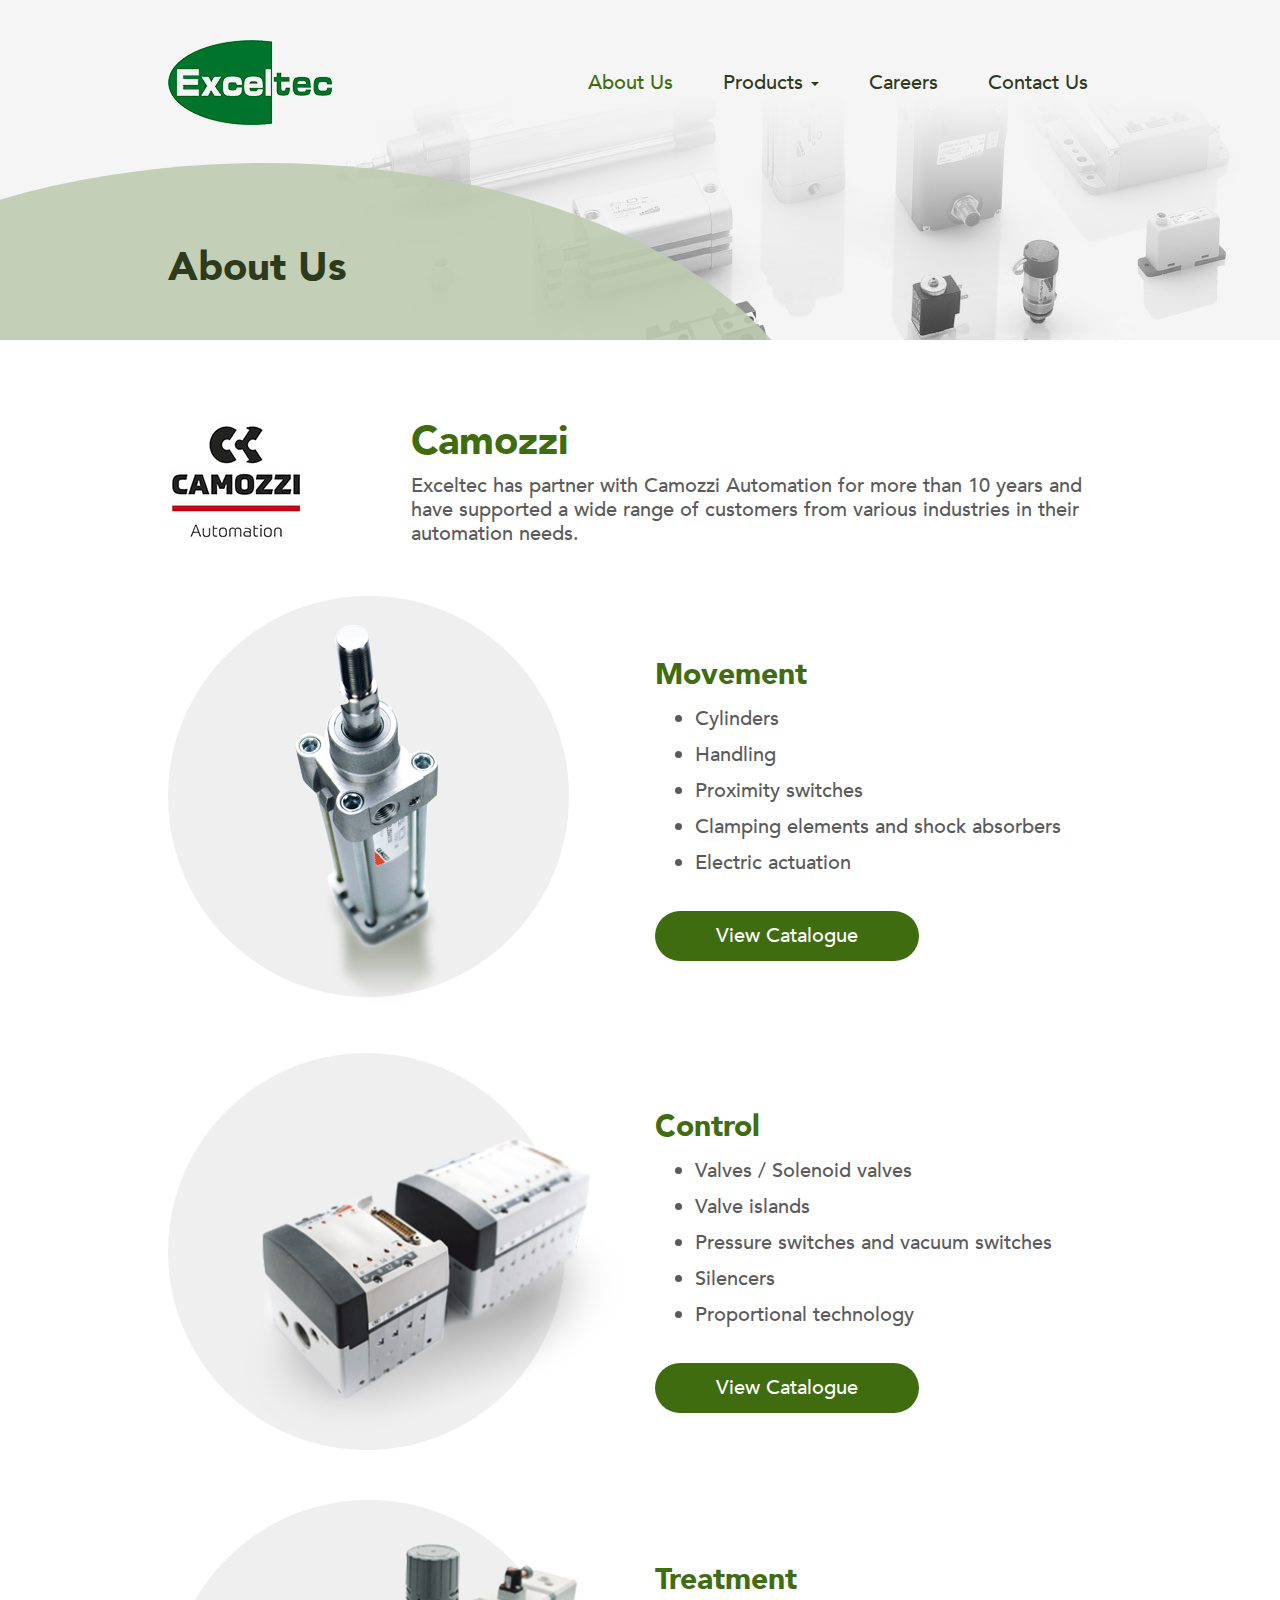
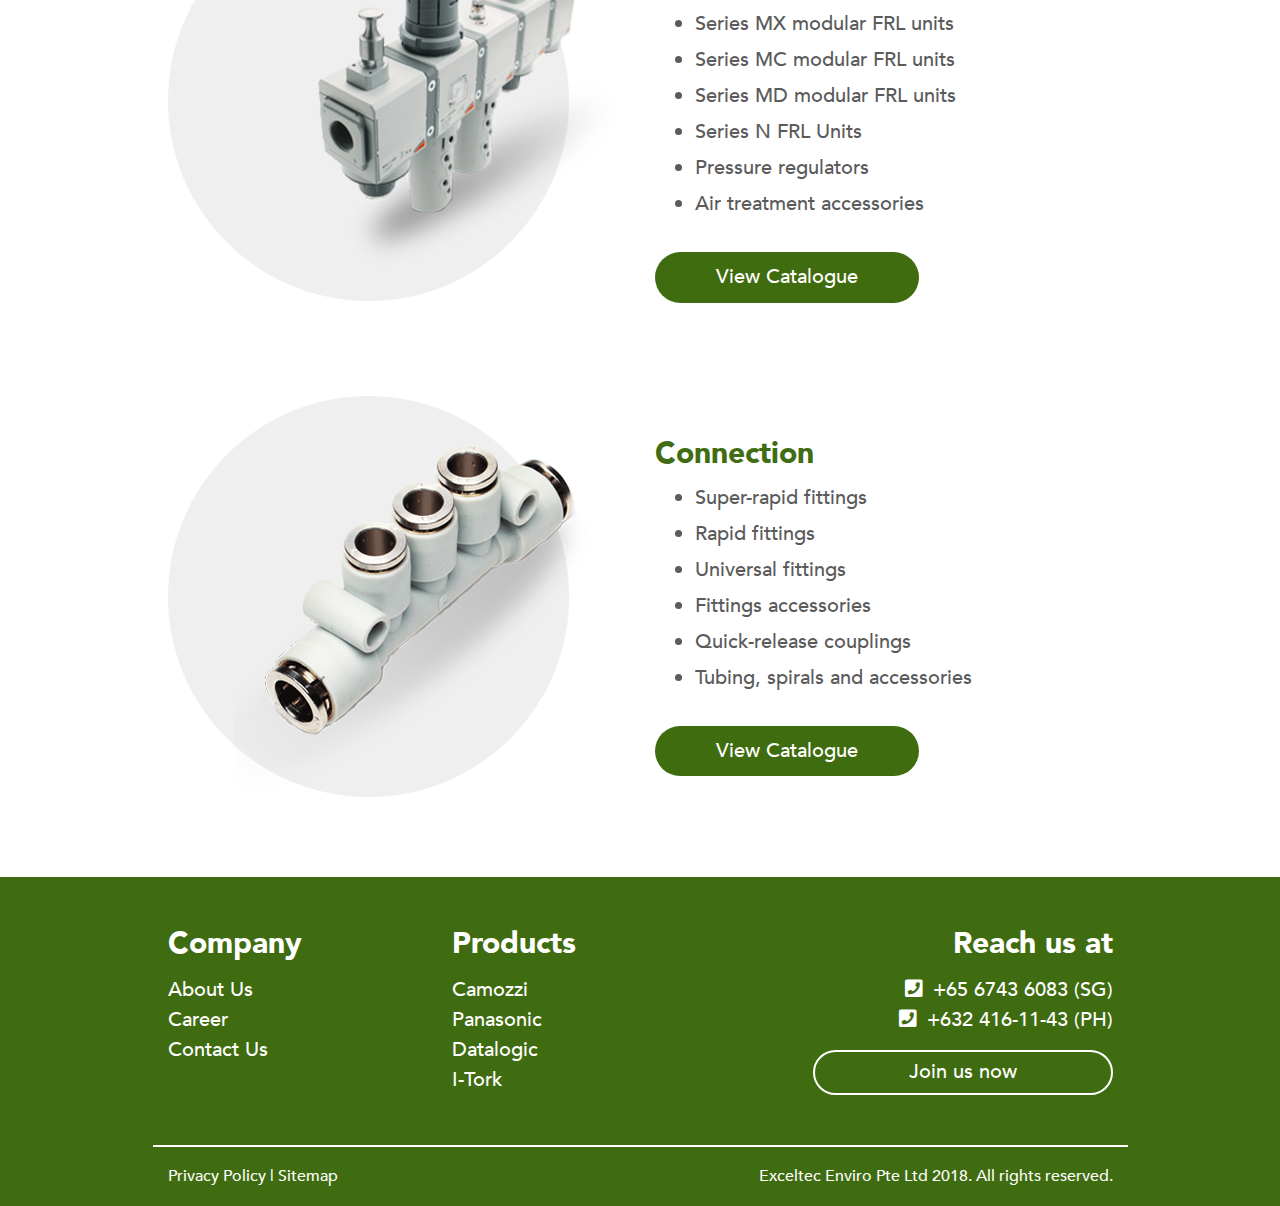
<file: product.html>
<!DOCTYPE html>
<html lang="en">

<head>
    <meta charset="utf-8">
    <meta http-equiv="X-UA-Compatible" content="IE=edge">
    <meta name="viewport" content="width=device-width, initial-scale=1">
    <meta name="author" content="">
    <meta name="description" content="description here">
    <meta name="keywords" content="keywords,here">
    <link rel="shortcut icon" href="favicon.ico" type="image/vnd.microsoft.icon">
    <title>Excletec | Product</title>
    <!-- Bootstrap -->
    <link href="css/bootstrap.min.css" rel="stylesheet">
    <link href="https://use.fontawesome.com/releases/v5.0.7/css/all.css" rel="stylesheet">
    <link href="fonts/stylesheet.css" rel="stylesheet">
    <link href="css/style.css" rel="stylesheet">
    <link href="css/responsive.css" rel="stylesheet">
    <!--[if lt IE 9]>
      <script src="https://oss.maxcdn.com/html5shiv/3.7.3/html5shiv.min.js"></script>
      <script src="https://oss.maxcdn.com/respond/1.4.2/respond.min.js"></script>
    <![endif]-->
</head>

<body>
   <header class="main-header">
        <div class="container">
            <div class="row">
                <div class="col-md-10 div-center">
                    <div class="row">
                        <nav class="navbar navbar-default">
                                <!-- Brand and toggle get grouped for better mobile display -->
                                <div class="navbar-header">
                                    <button type="button" class="navbar-toggle collapsed" data-toggle="collapse" data-target="#bs-example-navbar-collapse-1" aria-expanded="false">
                                        <span class="sr-only">Toggle navigation</span>
                                        <span class="icon-bar icon-bar-1"></span>
                                        <span class="icon-bar icon-bar-2"></span>
                                        <span class="icon-bar icon-bar-3"></span>
                                    </button>
                                    <a class="navbar-brand" href="index.html"><img src="images/logo.png" alt=""></a>
                                </div>

                                <!-- Collect the nav links, forms, and other content for toggling -->
                                <div class="collapse navbar-collapse" id="bs-example-navbar-collapse-1">
                                    <ul class="nav navbar-nav navbar-right">
                                        <li class="current-menu"><a href="about.html">About Us </a></li>
                                        <li class="dropdown">
                                            <a href="#" class="dropdown-toggle" data-toggle="dropdown">Products <b class="caret"></b></a>
                                            <ul class="dropdown-menu">
                                                <li><a href="product.html">Camozzi</a></li>
                                                <li><a href="#">Panasonic</a></li>
                                                <li><a href="product-datalogic.html">Datalogic</a></li>
                                                <li><a href="#">I-Tork</a></li>
                                            </ul>
                                        </li>
                                        <li><a href="carrer.html">Careers </a></li>
                                        <li><a href="contact.html">Contact Us</a></li>

                                    </ul>
                                </div>
                                <!-- /.navbar-collapse -->
                            <!-- /.container-fluid -->
                        </nav>
                    </div>
                </div>
            </div>
        </div>
    </header>
    <!--   /*========================= page-banner =====================*/-->
    <section class="page-banner" style="background-image: url(images/banner-product.jpg)">
        <div class="container">
            <div class="row">
                <div class="col-md-10 div-center">
                    <h1>About Us</h1>
                </div>
            </div>
        </div>
    </section>
    <!--   /*========================= product-content =====================*/ -->
    <section class="product-content">
        <div class="container">
            <div class="row">
                <div class="col-md-10 div-center">
                    <div class="section-top clearfix">
                        <div class="row flex">
                            <div class="col-md-3 col-sm-4 col-ss-4 col-xs-12 img">
                                <img src="images/camozi.jpg" alt="">
                            </div>
                            <div class="col-md-9 col-sm-8 col-ss-8 col-xs-12">
                                <h2>Camozzi</h2>
                                <p>Exceltec has partner with Camozzi Automation for more than 10 years
and have supported a wide range of customers from various industries in their automation needs.</p>
                            </div>
                        </div>
                    </div>
                    <div class="product-items">
                        <div class="row flex">
                            <div class="col-md-6 col-sm-6 col-xs-12 img">
                                <img src="images/product-1.png" class="img-responsive" alt="">
                            </div>
                            <div class="col-md-6 col-sm-6 col-xs-12">
                                <h3>Movement</h3>
                                <ul>
                                    <li>Cylinders</li>
                                    <li>Handling</li>
                                    <li>Proximity switches</li>
                                    <li>Clamping elements and shock absorbers</li>
                                    <li>Electric actuation</li>
                                </ul>
                                <div><a href="#" class="btn">View Catalogue</a></div>
                            </div>
                        </div>
                        <div class="row flex">
                            <div class="col-md-6 col-sm-6 col-xs-12 img">
                                <img src="images/product-2.png" class="img-responsive" alt="">
                            </div>
                            <div class="col-md-6 col-sm-6 col-xs-12">
                                <h3>Control</h3>
                                <ul>
                                    <li>Valves / Solenoid valves</li>
                                    <li>Valve islands</li>
                                    <li>Pressure switches and vacuum switches</li>
                                    <li>Silencers</li>
                                    <li>Proportional technology</li>
                                </ul>
                                <div><a href="#" class="btn">View Catalogue</a></div>
                            </div>
                        </div>
                        <div class="row flex">
                            <div class="col-md-6 col-sm-6 col-xs-12 img">
                                <img src="images/product-3.png" class="img-responsive" alt="">
                            </div>
                            <div class="col-md-6 col-sm-6 col-xs-12">
                                <h3>Treatment</h3>
                                <ul>
                                    <li>Series MX modular FRL units</li>
                                    <li>Series MC modular FRL units</li>
                                    <li>Series MD modular FRL units</li>
                                    <li>Series N FRL Units</li>
                                    <li>Pressure regulators</li>
                                    <li>Air treatment accessories</li>
                                </ul>
                                <div><a href="#" class="btn">View Catalogue</a></div>
                            </div>
                        </div>
                        <div class="row flex">
                            <div class="col-md-6 col-sm-6 col-xs-12 img">
                                <img src="images/product-4.png" class="img-responsive" alt="">
                            </div>
                            <div class="col-md-6 col-sm-6 col-xs-12">
                                <h3>Connection</h3>
                                <ul>
                                    <li>Super-rapid fittings</li>
                                    <li>Rapid fittings</li>
                                    <li>Universal fittings</li>
                                    <li>Fittings accessories</li>
                                    <li>Quick-release couplings</li>
                                    <li>Tubing, spirals and accessories</li>
                                </ul>
                                <div><a href="#" class="btn">View Catalogue</a></div>
                            </div>
                        </div>
                    </div>
                </div>
            </div>
        </div>
    </section>
    <!--   /*========================= main-footer =====================*/-->
    <footer class="main-footer">
        <div class="container">
            <div class="row">
                <div class="col-md-10 div-center">
                    <div class="row">
                        <div class="col-md-7 col-sm-6">
                            <div class="row">
                                <div class="col-md-6 col-sm-6">
                                    <div class="widget">
                                        <h3>Company</h3>
                                        <ul>
                                            <li><a href="#">About Us</a></li>
                                            <li><a href="#">Career</a></li>
                                            <li><a href="#">Contact Us</a></li>
                                        </ul>
                                    </div>
                                </div>
                                <div class="col-md-6 col-sm-6">
                                    <div class="widget">
                                        <h3>Products</h3>
                                        <ul>
                                            <li><a href="#">Camozzi</a></li>
                                            <li><a href="#">Panasonic</a></li>
                                            <li><a href="#">Datalogic</a></li>
                                            <li><a href="#">I-Tork</a></li>
                                        </ul>
                                    </div>
                                </div>
                            </div>
                        </div>
                        <div class="col-md-5 col-sm-6">
                            <div class="widget widget-3 text-right">
                                <h3>Reach us at</h3>
                                <ul>
                                    <li><i class="fas fa-phone-square"></i>+65 6743 6083 (SG)</li>
                                    <li><i class="fas fa-phone-square"></i>+632 416-11-43 (PH)</li>
                                </ul>
                                <div class="button">
                                    <a href="#" class="btn">Join us now</a>
                                </div>
                            </div>
                        </div>
                    </div>
                    <div class="clearfix">
                        <div class="row footer-bottom">
                            <div class="col-md-6">
                                <a href="#">Privacy Policy</a> | <a href="#">Sitemap</a>
                            </div>
                            <div class="col-md-6">
                                <div class="copy text-right">Exceltec Enviro Pte Ltd 2018. All rights reserved. </div>
                            </div>
                        </div>
                    </div>
                </div>
            </div>
        </div>
    </footer>
    <script src="js/jquery.js" type="text/javascript"></script>
    <script src="js/bootstrap.min.js" type="text/javascript"></script>
    <script src="js/custom.js" type="text/javascript"></script>
</body>

</html>
</file>
<file: fonts/stylesheet.css>
@font-face {
    font-family: 'Avenir';
    src: url('Avenir-Medium.eot');
    src: url('Avenir-Medium.eot?#iefix') format('embedded-opentype'),
        url('Avenir-Medium.woff2') format('woff2'),
        url('Avenir-Medium.woff') format('woff'),
        url('Avenir-Medium.ttf') format('truetype'),
        url('Avenir-Medium.svg#Avenir-Medium') format('svg');
    font-weight: 500;
    font-style: normal;
}

@font-face {
    font-family: 'Avenir';
    src: url('Avenir-Light.eot');
    src: url('Avenir-Light.eot?#iefix') format('embedded-opentype'),
        url('Avenir-Light.woff2') format('woff2'),
        url('Avenir-Light.woff') format('woff'),
        url('Avenir-Light.ttf') format('truetype'),
        url('Avenir-Light.svg#Avenir-Light') format('svg');
    font-weight: 300;
    font-style: normal;
}

@font-face {
    font-family: 'Avenir';
    src: url('Avenir-Black.eot');
    src: url('Avenir-Black.eot?#iefix') format('embedded-opentype'),
        url('Avenir-Black.woff2') format('woff2'),
        url('Avenir-Black.woff') format('woff'),
        url('Avenir-Black.ttf') format('truetype'),
        url('Avenir-Black.svg#Avenir-Black') format('svg');
    font-weight: 900;
    font-style: normal;
}
</file>
<file: css/style.css>
body {
  font-family: "Avenir";
  font-weight: 500;
  font-size: 16px;
  line-height: 1.2;
}

p {
  margin: 0;
}

.carousel-inner > .item > a > img, .carousel-inner > .item > img, .img-responsive, .thumbnail a > img, .thumbnail > img {
  display: initial;
}

.div-center {
  float: none;
  margin: 0 auto;
  position: static;
}

.flex {
  display: -webkit-box;
  display: -ms-flexbox;
  display: flex;
  -webkit-box-orient: horizontal;
  -webkit-box-direction: normal;
      -ms-flex-flow: row wrap;
          flex-flow: row wrap;
}

h1 {
  font-size: 40px;
  font-weight: 900;
}

h3 {
  font-size: 30px;
  font-weight: 900;
}

.section-title {
  font-size: 40px;
  font-weight: 900;
  color: #3f6c0f;
  text-align: center;
  margin: 0;
  margin-bottom: 40px;
}

.main-header {
  padding-top: 25px;
  position: absolute;
  left: 0;
  width: 100%;
  z-index: 9999;
  top: 0;
}
.main-header .navbar-brand {
  height: auto;
}
.main-header .navbar-default {
  background: none;
  border: none;
  margin: 0;
  display: -webkit-box;
  display: -ms-flexbox;
  display: flex;
  -webkit-box-align: center;
      -ms-flex-align: center;
          align-items: center;
  padding-right: 15px;
}
.main-header .navbar-default .navbar-nav > .open > a,
.main-header .navbar-default .navbar-nav > .open > a:focus,
.main-header .navbar-default .navbar-nav > .open > a:hover {
  color: #3f6c0f;
  background-color: transparent;
}
.main-header .navbar-collapse {
  margin-left: auto;
}
.main-header .navbar-nav > li > a {
  font-size: 20px;
  color: #2d3a1c;
  padding: 15px 25px;
}
.main-header li.current-menu a {
  color: #3f6c0f;
}
.main-header .navbar-nav > li > .dropdown-menu {
  -webkit-box-shadow: none;
          box-shadow: none;
  border: none;
}
.main-header .dropdown-menu > li > a {
  clear: both;
  color: #3f6c0f;
  font-size: 16px;
  padding: 10px 20px;
}

.navbar-fixed-top {
  padding: 0;
  position: fixed;
  background: #f5f5f5;
}

/*========================= main-banner =====================*/
.main-banner {
  background: #f5f5f5;
  color: #2d3a1c;
  position: relative;
  overflow: hidden;
}
.main-banner .flex {
  -webkit-box-align: center;
      -ms-flex-align: center;
          align-items: center;
  min-height: 640px;
}
.main-banner:before {
  content: "";
  background: url(../images/banner.jpg) no-repeat right;
  height: 100%;
  width: 50%;
  position: absolute;
  left: 0;
  top: 0;
}
.main-banner:after {
  content: "";
  height: 100%;
  width: 100%;
  position: absolute;
  top: 0;
  right: -53%;
  background: #beccb0;
  border-radius: 50%;
}
.main-banner .text {
  position: relative;
  z-index: 2;
}
.main-banner h1 {
  font-weight: 900;
  margin: 0;
  margin-bottom: 15px;
}
.main-banner p {
  font-size: 24px;
  line-height: 1.5;
}

/*========================= feature-product =====================*/
.feature-product {
  padding-top: 65px;
}
.feature-product .feature-item .flex {
  -webkit-box-align: center;
      -ms-flex-align: center;
          align-items: center;
  margin-bottom: 50px;
}
.feature-product .feature-item h3 {
  color: #3f6c0f;
  margin: 0;
}
.feature-product .feature-item p {
  color: #5b5b5b;
  margin-top: 15px;
  margin-bottom: 60px;
  font-size: 20px;
  line-height: 1.2;
}
.feature-product .feature-item .btn {
  background: #3f6c0f;
  display: inline-block;
  border-radius: 50px;
  color: #fff;
  padding: 8px 70px;
  font-size: 20px;
}

/*========================= new-release =====================*/
.new-release {
  padding-bottom: 100px;
}
.new-release .flex {
  margin: 0 -10px;
}
.new-release .flex .col-md-4 {
  padding: 15px 10px;
}
.new-release .item {
  padding: 0 20px;
  padding-bottom: 100px;
  -webkit-box-shadow: 0 0 49px rgba(0, 0, 0, 0.1);
          box-shadow: 0 0 49px rgba(0, 0, 0, 0.1);
  position: relative;
  height: 100%;
  padding-top: 10px;
}
.new-release .item h4 {
  margin: 0;
  color: #3f6c0f;
  font-weight: 900;
  margin-bottom: 15px;
}
.new-release .item p {
  color: #5b5b5b;
}
.new-release .item .img {
  height: 158px;
  margin-bottom: 10px;
  display: -webkit-box;
  display: -ms-flexbox;
  display: flex;
  -webkit-box-align: center;
      -ms-flex-align: center;
          align-items: center;
  -webkit-box-pack: center;
      -ms-flex-pack: center;
          justify-content: center;
}
.new-release .item a.btn {
  display: block;
  border-radius: 50px;
  color: #fff;
  font-size: 20px;
  background: #3f6c0f;
  position: absolute;
  bottom: 40px;
  left: 0;
  right: 0;
  margin: 0 auto;
  width: calc(100% - 40px);
}

/*========================= main-footer =====================*/
.main-footer {
  background: #3f6c10;
  color: #fff;
  padding-top: 50px;
}
.main-footer a {
  color: #fff;
}
.main-footer h3 {
  margin: 0;
  margin-bottom: 15px;
}
.main-footer .widget {
  padding-bottom: 50px;
}
.main-footer ul {
  padding: 0;
  margin: 0;
  list-style: none;
}
.main-footer ul li {
  font-size: 20px;
  line-height: 1.5;
}
.main-footer ul li i {
  margin-right: 10px;
}
.main-footer .button {
  max-width: 300px;
  margin-top: 15px;
  margin-left: auto;
}
.main-footer a.btn {
  display: block;
  border: 2px solid #fff;
  border-radius: 50px;
  font-size: 20px;
  color: #fff;
}
.main-footer .footer-bottom {
  border-top: 2px solid #fff;
  padding: 20px 0;
}

/*========================= page-banner =====================*/
.page-banner {
  background: url(../images/banner-about.jpg) no-repeat;
  background-size: cover;
  min-height: 340px;
  position: relative;
  overflow: hidden;
}
.page-banner h1 {
  margin: 0;
  padding-top: 0;
  position: absolute;
  z-index: 2;
  color: #2d3a1c;
  bottom: 50px;
}
.page-banner:before {
  content: "";
  height: 614px;
  width: 1118px;
  border-radius: 50%;
  background: rgba(190, 204, 176, 0.9);
  position: absolute;
  left: -23%;
  top: 48%;
  z-index: 1;
}

/*========================= about-content =====================*/
.about-content {
  padding: 80px 0;
}
.about-content h2 {
  font-size: 40px;
  margin: 0;
  color: #3f6c10;
  font-weight: 900;
  margin-bottom: 15px;
}
.about-content p {
  font-size: 20px;
  color: #5b5b5b;
  line-height: 1.2;
}
.about-content .item {
  padding: 20px 15px;
}
.about-content .item .img {
  display: -webkit-box;
  display: -ms-flexbox;
  display: flex;
  -webkit-box-align: center;
      -ms-flex-align: center;
          align-items: center;
  -webkit-box-pack: center;
      -ms-flex-pack: center;
          justify-content: center;
  background: #406c12;
  height: 150px;
  width: 150px;
  border-radius: 50%;
  float: left;
}
.about-content .item .text {
  float: left;
  width: calc(100% - 150px);
  padding-left: 40px;
}
.about-content .item .text h3 {
  color: #3f6c10;
  margin: 0;
  margin-bottom: 15px;
  margin-top: 10px;
}

/*========================= product-content =====================*/
.product-content {
  padding-top: 80px;
  padding-bottom: 30px;
}
.product-content .section-top {
  padding-bottom: 50px;
}
.product-content .section-top .flex {
  -webkit-box-align: center;
      -ms-flex-align: center;
          align-items: center;
}
.product-content .section-top h2 {
  font-size: 40px;
  font-weight: 900;
  margin: 0;
  margin-bottom: 10px;
  color: #3f6c0f;
}
.product-content .section-top p {
  font-size: 20px;
  color: #5b5b5b;
}
.product-content .product-items .flex {
  -webkit-box-align: center;
      -ms-flex-align: center;
          align-items: center;
  margin-bottom: 50px;
}
.product-content .product-items h3 {
  color: #406c12;
}
.product-content .product-items .btn {
  background: #3f6c0f;
  color: #fff;
  font-size: 20px;
  border-radius: 50px;
  padding: 10px 60px;
}
.product-content .product-items ul {
  margin-bottom: 30px;
}
.product-content .product-items ul li {
  font-size: 20px;
  line-height: 1.8;
  color: #5b5b5b;
}

/*========================= career-content =====================*/
.career-content {
  padding-top: 80px;
  padding-bottom: 25px;
}
.career-content .item {
  -webkit-box-shadow: 0 0 49px rgba(0, 0, 0, 0.1);
          box-shadow: 0 0 49px rgba(0, 0, 0, 0.1);
  padding: 35px;
  margin-bottom: 55px;
  max-height: 300px;
  overflow: hidden;
  position: relative;
  -webkit-transition: 2s;
  transition: 2s;
}
.career-content .item .show-more {
  position: absolute;
  width: 100%;
  bottom: 0;
  z-index: 2;
  left: 0;
  background: rgba(255, 255, 255, 0.95);
  padding: 25px 0;
  -webkit-box-shadow: 0 -52px 30px rgba(255, 255, 255, 0.8);
          box-shadow: 0 -52px 30px rgba(255, 255, 255, 0.8);
  font-weight: 900;
  color: #5b5b5b;
  cursor: pointer;
}
.career-content .item h2 {
  margin: 0;
  color: #3f6c0f;
  font-weight: 900;
  margin-bottom: 15px;
}
.career-content .item p {
  margin-bottom: 15px;
  font-size: 20px;
  color: #5b5b5b;
  line-height: 1.2;
}
.career-content .item ul {
  font-size: 20px;
  color: #5b5b5b;
  margin-bottom: 25px;
  padding-left: 30px;
  line-height: 1.2;
}
.career-content .item ul li {
  margin-bottom: 10px;
}
.career-content .item a.btn {
  font-size: 20px;
  color: #fff;
  border-radius: 50px;
  background: #3f6c0f;
  padding: 10px 60px;
  margin-top: 20px;
}
.career-content .item.active {
  max-height: 5000px;
}
.career-content .item.active .show-more {
  display: none;
}

/*========================= Contact =====================*/
.contact-title {
  padding: 60px 0;
}
.contact-title h2 {
  margin: 0;
  font-size: 40px;
  color: #3f6c10;
  font-weight: 900;
  margin-bottom: 10px;
}
.contact-title p {
  font-size: 20px;
  color: #5b5b5b;
}

.contact-map {
  background: url(../images/map.jpg) no-repeat;
  background-size: cover;
  padding: 90px 0;
  margin-bottom: 100px;
}
.contact-map .nav-tabs {
  border: none;
}
.contact-map .nav-tabs > li {
  width: 33.3333333333%;
}
.contact-map .nav-tabs > li > a {
  border-radius: 0;
  padding: 16px 15px;
  text-align: center;
  background: #fff;
  color: #2d3a1c;
  border: none;
  margin-right: 0;
}
.contact-map .nav-tabs > li.active > a,
.contact-map .nav-tabs > li.active > a:focus,
.contact-map .nav-tabs > li.active > a:hover {
  color: #fff;
  background-color: #3f6c11;
  border: none;
}
.contact-map .tab-pane {
  background: url(../images/tab-bg.jpg) no-repeat;
  background-size: cover;
  color: #fff;
}
.contact-map .tab-pane .overlay {
  background: rgba(21, 21, 21, 0.7);
  padding: 40px 30px;
  min-height: 340px;
}
.contact-map .tab-pane h3 {
  margin: 0;
  font-weight: 40px;
  margin-bottom: 10px;
}
.contact-map .tab-pane .address {
  margin-bottom: 40px;
}
.contact-map .tab-pane p {
  font-size: 20px;
  margin-bottom: 15px;
}
.contact-map .tab-pane p i {
  margin-right: 10px;
}
</file>
<file: css/responsive.css>
@media (max-width: 1199px) {
  .main-banner::after {
    right: -47%;
  }
}
@media (max-width: 991px) {
  .main-banner::after {
    right: -46%;
  }

  .main-header .navbar-nav > li > a {
    padding: 15px;
  }

  .new-release .item {
    max-width: 400px;
    margin: 0 auto;
  }

  .page-banner::before {
    left: -55%;
  }
}
@media (max-width: 767px) {
  .main-header .navbar-default {
    display: block;
  }

  .feature-product .feature-item img {
    width: 100%;
    margin-bottom: 30px;
  }

  .navbar-default .navbar-nav .open .dropdown-menu > li > a {
    color: #3f6c0f;
    font-size: 18px;
  }

  .navbar-toggle {
    margin-top: 24px;
  }

  .main-banner::before {
    display: none;
  }

  .main-banner .flex {
    min-height: 400px;
  }

  .main-banner::after {
    right: 0;
    left: -23%;
  }

  .widget-3 {
    text-align: left;
  }

  .main-footer .button {
    margin-left: 0;
  }

  .main-footer .footer-bottom {
    text-align: center;
  }

  .copy {
    text-align: center;
    margin-top: 15px;
  }

  .page-banner::before {
    left: -80%;
  }

  .main-header .navbar-default {
    padding-right: 0;
  }
  .main-header .navbar-collapse {
    background: #f5f5f5;
  }

  .navbar-brand > img {
    width: 115px;
  }

  .product-content .product-items .img {
    text-align: center;
  }
}
@media (max-width: 575px) {
  .section-top {
    text-align: center;
  }
  .section-top img {
    margin-bottom: 30px;
  }

  .product-content .section-top .flex {
    -webkit-box-pack: center;
        -ms-flex-pack: center;
            justify-content: center;
  }

  .product-content .product-items h3 {
    margin-top: 50px;
  }
}
@media (max-width: 480px) {
  .main-banner::after {
    display: none;
  }

  .main-banner .text {
    text-align: center;
  }
  .main-banner .text br {
    display: none;
  }

  .main-banner p {
    font-size: 22px;
  }

  .section-title {
    font-size: 30px;
  }

  .about-content h2 {
    font-size: 30px;
  }

  .about-content p {
    font-size: 18px;
  }

  .about-content .item .text {
    width: 100%;
    padding-left: 0;
    margin-top: 25px;
  }

  .career-content .item {
    padding: 30px 15px;
  }

  .career-content .item h2 {
    font-size: 25px;
  }

  .career-content .item p {
    font-size: 18px;
  }

  .career-content .item ul {
    font-size: 16px;
    padding-left: 17px;
  }

  .career-content .item a.btn {
    padding: 10px 10px;
    display: block;
  }

  .contact-title h2 {
    font-size: 30px;
  }

  .contact-title p {
    font-size: 18px;
  }

  .product-content .section-top p {
    font-size: 18px;
  }

  .product-content .product-items ul li {
    font-size: 18px;
  }

  .product-content .product-items .btn {
    display: block;
  }

  .feature-product .feature-item p {
    font-size: 18px;
  }
}
</file>
